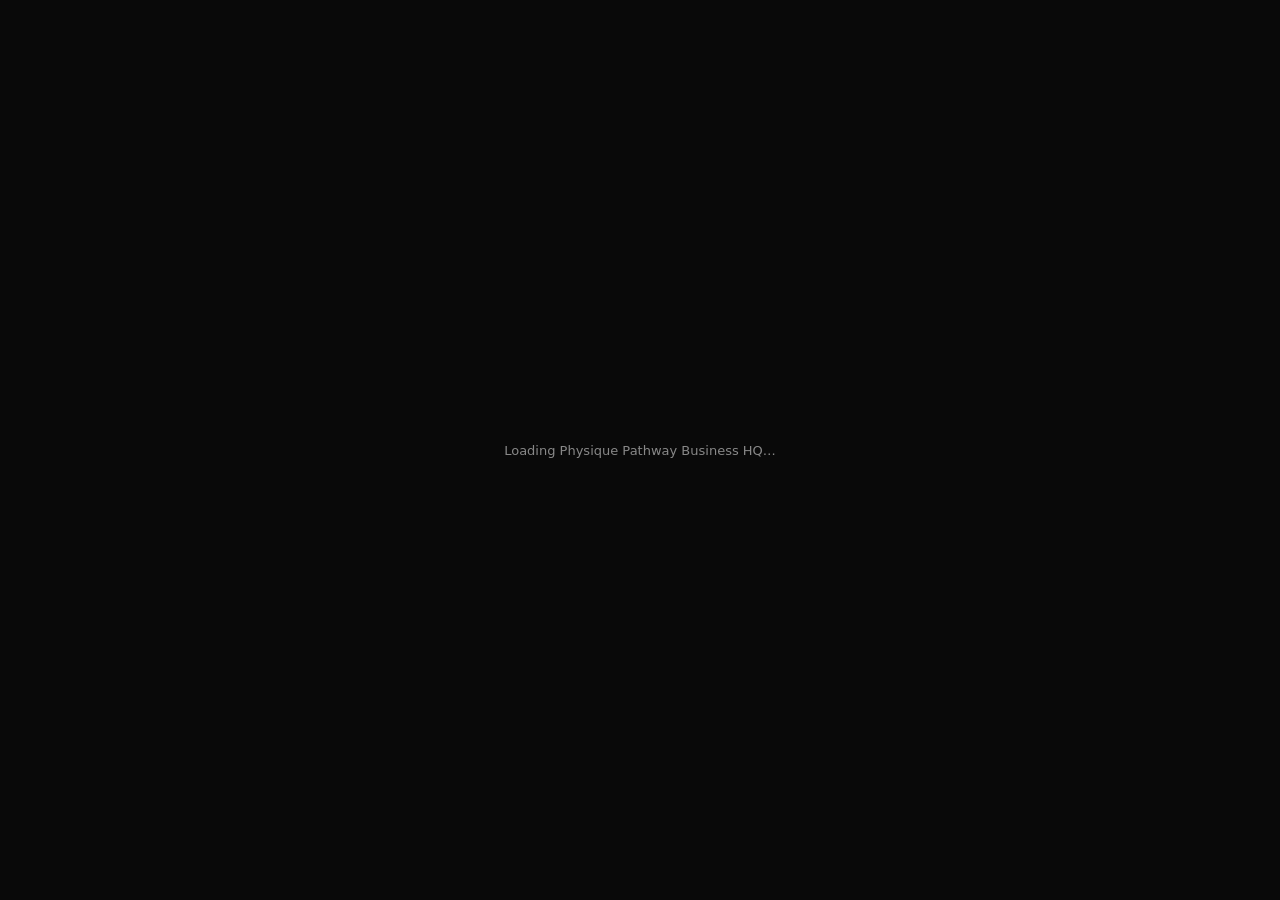
<file: business-hq-v5.html>
<!doctype html>
<html lang="en">
<head>
<meta charset="utf-8">
<meta name="viewport" content="width=device-width,initial-scale=1">
<title>Physique Pathway Business HQ</title>
<meta name="theme-color" content="#070707">
<style>html,body{margin:0;background:#070707;color:#fff;font-family:Inter,system-ui,sans-serif}#boot{min-height:100vh;display:grid;place-items:center;color:#888;font-size:13px}</style>
</head>
<body>
<div id="boot">Loading Physique Pathway Business HQ…</div>
<script>
fetch('business-hq-v4.html?v=9').then(r=>{if(!r.ok)throw new Error('Unable to load dashboard');return r.text()}).then(src=>{
  const marker='  document.open();document.write(html);document.close();';
  const patch=`
  // Client service-type compatibility: UI labels stay friendly, DB receives allowed values.
  html=html.replaceAll("service_type:$('#fs').value","service_type:($('#fs').value==='Contest prep'?'contest_prep':$('#fs').value==='Lifestyle'?'lifestyle':$('#fs').value==='Other'?'other':$('#fs').value)");
  html=html.replaceAll("c.service_type==='Contest prep'","(c.service_type==='Contest prep'||c.service_type==='contest_prep')");
  html=html.replaceAll("c.service_type==='Lifestyle'","(c.service_type==='Lifestyle'||c.service_type==='lifestyle')");
  html=html.replaceAll("c.service_type===sf.value","c.service_type===(sf.value==='Contest prep'?'contest_prep':sf.value==='Lifestyle'?'lifestyle':sf.value==='Other'?'other':sf.value)");
  html=html.replaceAll("esc(c.service_type||'—')","esc(c.service_type==='contest_prep'?'Contest prep':c.service_type==='lifestyle'?'Lifestyle':c.service_type==='other'?'Other':c.service_type||'—')");
  html=html.replaceAll("esc(c?.service_type||'')","esc(c?.service_type==='contest_prep'?'Contest prep':c?.service_type==='lifestyle'?'Lifestyle':c?.service_type==='other'?'Other':c?.service_type||'')");

  // Make the client billing dates self-explanatory.
  html=html.replace('</style>','.fieldLabel{display:flex;flex-direction:column;gap:6px}.fieldLabel>span{font-size:10px;text-transform:uppercase;letter-spacing:.08em;color:#9a9a9a;font-weight:750}.fieldLabel .input{width:100%}.fieldLabel.readonly .input{color:#d8c16c;background:#11110d!important;border-color:#4a4020!important}</style>');
  html=html.replaceAll("<input id=\"fd\" class=\"input\" type=\"date\" value=\"\${b.payment_due_date||''}\">","<label class=\"fieldLabel\"><span>Payment / next due date</span><input id=\"fd\" class=\"input\" type=\"date\" value=\"\${b.payment_due_date||''}\"></label>");
  html=html.replaceAll("<input id=\"ft\" class=\"input\" type=\"number\" placeholder=\"Term months: 3 / 6 / 12\" value=\"\${b.term_months??''}\">","<label class=\"fieldLabel\"><span>Package term (months)</span><input id=\"ft\" class=\"input\" type=\"number\" min=\"1\" placeholder=\"3 / 6 / 12\" value=\"\${b.term_months??''}\"></label>");
  html=html.replaceAll("<input id=\"fstart\" class=\"input\" type=\"date\" value=\"\${b.term_start_date||''}\">","<label class=\"fieldLabel\"><span>Package start date</span><input id=\"fstart\" class=\"input\" type=\"date\" value=\"\${b.term_start_date||''}\"></label>");
  html=html.replaceAll("<input id=\"fend\" class=\"input\" type=\"date\" value=\"\${b.term_end_date||''}\">","<label class=\"fieldLabel readonly\"><span>Package end date (auto)</span><input id=\"fend\" class=\"input\" type=\"date\" readonly value=\"\${b.term_end_date||''}\"></label>");

  // Auto-calculate package end from package start + term months.
  html=html.replace("$('#saveClient').onclick=()=>saveClient(id,b?.id)}","$('#saveClient').onclick=()=>saveClient(id,b?.id);const syncEnd=()=>{let start=$('#fstart').value,months=Number($('#ft').value);if(start&&months){let x=new Date(start+'T12:00:00');x.setMonth(x.getMonth()+months);$('#fend').value=x.toISOString().slice(0,10)}};$('#ft').oninput=syncEnd;$('#fstart').onchange=syncEnd;if(!$('#fend').value)syncEnd()}");
  `;
  if(!src.includes(marker)) throw new Error('Dashboard patch point not found');
  src=src.replace(marker,patch+'\n'+marker);
  document.open();document.write(src);document.close();
}).catch(err=>{document.getElementById('boot').textContent='Dashboard failed to load: '+err.message});
</script>
</body>
</html>
</file>
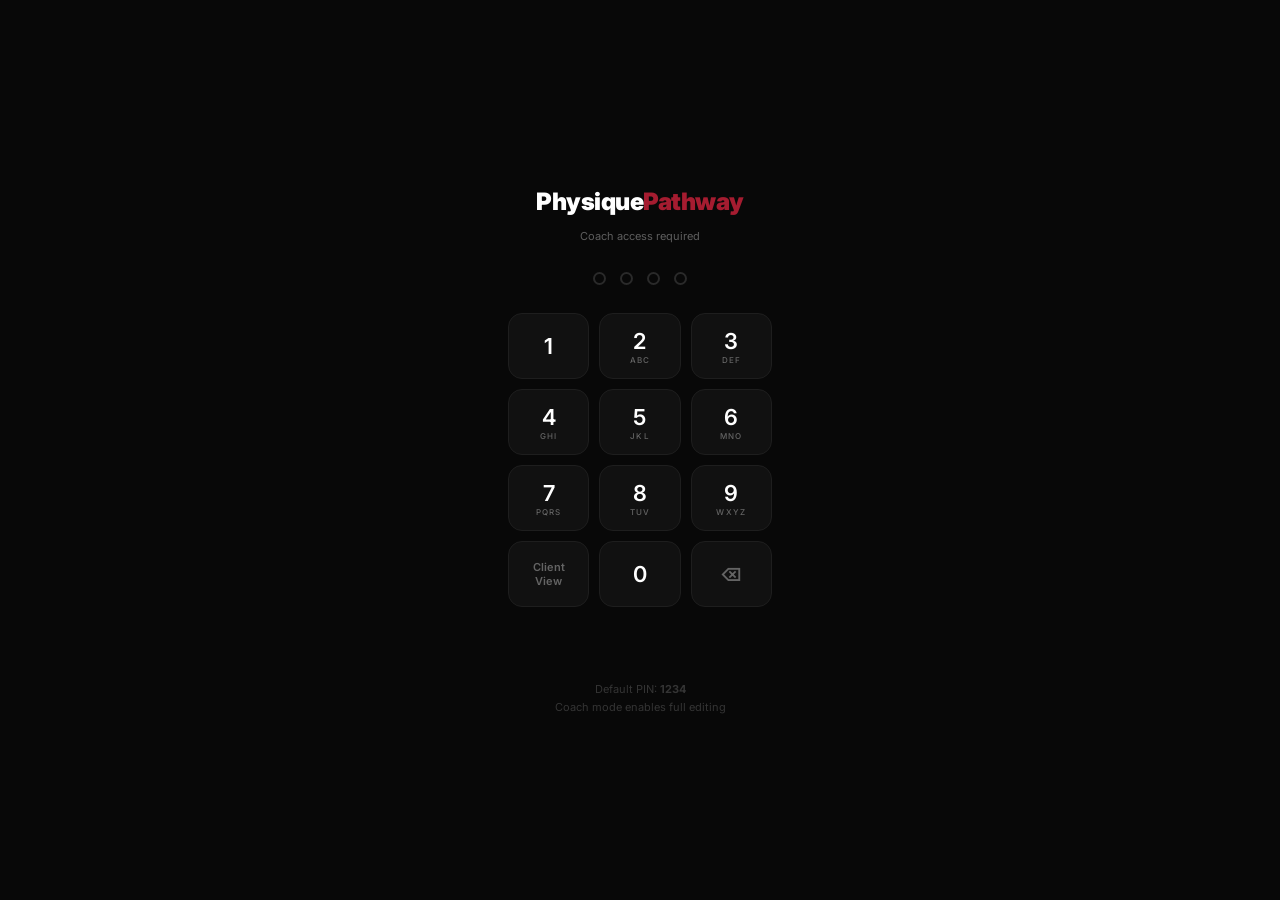
<file: physique_pathway_v2.html>
<!DOCTYPE html>
<html lang="en">
<head>
<meta charset="UTF-8">
<meta name="viewport" content="width=device-width,initial-scale=1,maximum-scale=1,user-scalable=no">
<title>Physique Pathway</title>
<link rel="preconnect" href="https://fonts.googleapis.com">
<link href="https://fonts.googleapis.com/css2?family=Inter:wght@300;400;500;600;700;800;900&display=swap" rel="stylesheet">
<style>
*,*::before,*::after{box-sizing:border-box;margin:0;padding:0;-webkit-tap-highlight-color:transparent}
:root{
  --bg:#080808;--card:#111;--card2:#161616;--border:#1e1e1e;--border2:#2a2a2a;
  --red:#A51C30;--red-l:#c42238;--red-dim:rgba(165,28,48,.14);
  --text:#fff;--t2:rgba(255,255,255,.65);--t3:rgba(255,255,255,.35);--t4:rgba(255,255,255,.18);
  --green:#4ade80;--blue:#60a5fa;--yellow:#fbbf24;
  --nav:64px;--hdr:56px;
}
html,body{height:100%;background:var(--bg);color:var(--text);font-family:'Inter',sans-serif;font-size:14px;line-height:1.5;overscroll-behavior:none;-webkit-font-smoothing:antialiased}
/* ── AUTH ── */
#auth{position:fixed;inset:0;z-index:1000;background:var(--bg);display:flex;flex-direction:column;align-items:center;justify-content:center;gap:28px;padding:32px}
.a-logo{font-size:24px;font-weight:900;letter-spacing:-.5px}.a-logo span{color:var(--red)}
.a-sub{font-size:11px;color:var(--t3);margin-top:-20px}
.a-dots{display:flex;gap:14px}
.a-dot{width:13px;height:13px;border-radius:50%;border:2px solid var(--border2);transition:.15s}
.a-dot.on{background:var(--red);border-color:var(--red);box-shadow:0 0 8px rgba(165,28,48,.6)}
.a-pad{display:grid;grid-template-columns:repeat(3,1fr);gap:10px;width:100%;max-width:264px}
.a-key{height:66px;border-radius:14px;background:var(--card);border:1px solid var(--border);color:var(--text);font-size:22px;font-weight:600;font-family:'Inter',sans-serif;cursor:pointer;transition:.1s;display:flex;flex-direction:column;align-items:center;justify-content:center;gap:0;user-select:none}
.a-key sub{font-size:8px;color:var(--t3);letter-spacing:.15em;font-weight:500;margin-top:1px}
.a-key:active{background:var(--border2);transform:scale(.94)}
.a-key.del{font-size:18px;color:var(--t3)}
.a-err{font-size:12px;color:#f87171;min-height:18px;text-align:center}
.a-hint{font-size:11px;color:var(--t4);text-align:center;line-height:1.6}
/* ── APP SHELL ── */
#app{display:none;flex-direction:column;height:100vh;max-width:430px;margin:0 auto;background:var(--bg);position:relative}
@media(min-width:431px){body{background:#040404}#app{box-shadow:0 0 60px rgba(0,0,0,.9)}}
/* ── HEADER ── */
.hdr{position:fixed;top:0;left:50%;transform:translateX(-50%);width:100%;max-width:430px;height:var(--hdr);background:rgba(8,8,8,.9);backdrop-filter:blur(20px);-webkit-backdrop-filter:blur(20px);border-bottom:1px solid var(--border);z-index:100;display:flex;align-items:center;padding:0 14px;gap:10px}
.hdr-logo{font-size:13px;font-weight:900;letter-spacing:-.3px;white-space:nowrap;flex-shrink:0}.hdr-logo span{color:var(--red)}
.hdr-sel{flex:1;background:var(--card);border:1px solid var(--border);border-radius:9px;color:var(--text);font-size:12px;font-weight:600;padding:7px 10px;font-family:'Inter',sans-serif;appearance:none;background-image:url("data:image/svg+xml,%3Csvg xmlns='http://www.w3.org/2000/svg' width='10' height='6'%3E%3Cpath d='M0 0l5 6 5-6z' fill='rgba(255,255,255,.25)'/%3E%3C/svg%3E");background-repeat:no-repeat;background-position:right 9px center;cursor:pointer}
.hdr-btn{width:36px;height:36px;border-radius:9px;border:1px solid var(--border);background:var(--card);color:var(--t3);font-size:17px;cursor:pointer;display:flex;align-items:center;justify-content:center;flex-shrink:0;transition:.15s;-webkit-user-select:none;user-select:none}
.hdr-btn.coach-on{background:var(--red-dim);border-color:var(--red);color:var(--red)}
/* ── MAIN ── */
.main{padding:calc(var(--hdr) + 10px) 11px calc(var(--nav) + 10px);overflow-y:auto;height:100vh;-webkit-overflow-scrolling:touch}
/* ── BOTTOM NAV ── */
.nav{position:fixed;bottom:0;left:50%;transform:translateX(-50%);width:100%;max-width:430px;height:var(--nav);background:rgba(8,8,8,.95);backdrop-filter:blur(20px);-webkit-backdrop-filter:blur(20px);border-top:1px solid var(--border);display:flex;z-index:100;padding-bottom:env(safe-area-inset-bottom,0px)}
.ni{flex:1;display:flex;flex-direction:column;align-items:center;justify-content:center;gap:3px;cursor:pointer;color:var(--t4);transition:.15s;padding-top:4px;-webkit-user-select:none;user-select:none;border:none;background:none;font-family:'Inter',sans-serif}
.ni.on{color:var(--red)}
.ni svg{width:22px;height:22px;stroke-width:1.8}
.ni-lbl{font-size:9px;font-weight:600;letter-spacing:.05em;text-transform:uppercase}
/* ── PANELS ── */
.pnl{display:none}.pnl.on{display:block}
/* ── CARDS ── */
.card{background:var(--card);border:1px solid var(--border);border-radius:14px;padding:14px;margin-bottom:10px}
.card-hd{display:flex;align-items:center;justify-content:space-between;margin-bottom:11px}
.card-ttl{font-size:10px;font-weight:700;text-transform:uppercase;letter-spacing:.09em;color:var(--t3)}
.lnk{font-size:11px;color:var(--red);font-weight:600;cursor:pointer;background:none;border:none;font-family:'Inter',sans-serif;padding:0}
/* ── PROFILE HERO ── */
.hero{background:linear-gradient(135deg,#111 0%,#0d0d0d 100%);border:1px solid var(--border);border-radius:16px;padding:18px;margin-bottom:10px;position:relative;overflow:hidden}
.hero::after{content:'';position:absolute;top:-50px;right:-50px;width:180px;height:180px;background:radial-gradient(circle,rgba(165,28,48,.18) 0%,transparent 70%);border-radius:50%;pointer-events:none}
.hero-name{font-size:22px;font-weight:900;letter-spacing:-.5px;margin-bottom:2px}
.hero-meta{font-size:11px;color:var(--t3);margin-bottom:14px}
.hero-stats{display:grid;grid-template-columns:1fr 1fr 1fr;gap:7px}
.stat{background:rgba(255,255,255,.04);border:1px solid var(--border);border-radius:10px;padding:10px 8px;text-align:center}
.stat-v{font-size:18px;font-weight:900;letter-spacing:-.5px}
.stat-l{font-size:9px;color:var(--t3);font-weight:600;text-transform:uppercase;letter-spacing:.07em;margin-top:1px}
.phase-tag{display:inline-flex;align-items:center;gap:5px;padding:4px 10px;border-radius:7px;font-size:10px;font-weight:700;text-transform:uppercase;letter-spacing:.08em;margin-top:10px}
.phase-tag.bulk{background:rgba(74,222,128,.1);color:#4ade80;border:1px solid rgba(74,222,128,.2)}
.phase-tag.maintain{background:rgba(96,165,250,.1);color:#60a5fa;border:1px solid rgba(96,165,250,.2)}
.phase-tag.cut{background:rgba(251,191,36,.1);color:#fbbf24;border:1px solid rgba(251,191,36,.2)}
/* ── TODAY BOX ── */
.today{background:var(--red-dim);border:1px solid rgba(165,28,48,.28);border-radius:14px;padding:14px;margin-bottom:10px}
.today-lbl{font-size:9px;font-weight:700;color:var(--red);text-transform:uppercase;letter-spacing:.1em;margin-bottom:3px}
.today-sess{font-size:15px;font-weight:800;margin-bottom:1px}
.today-meta{font-size:11px;color:var(--t3)}
.rest-box{background:rgba(255,255,255,.03);border:1px solid var(--border);border-radius:14px;padding:14px;margin-bottom:10px}
/* ── MACRO ROW ── */
.macro-row{display:grid;grid-template-columns:1fr 1fr 1fr;gap:8px;margin-bottom:10px}
.mbox{background:var(--card);border:1px solid var(--border);border-radius:12px;padding:12px 8px;text-align:center}
.mbox-v{font-size:20px;font-weight:900;letter-spacing:-.5px}
.mbox-l{font-size:9px;color:var(--t3);font-weight:600;text-transform:uppercase;letter-spacing:.06em;margin-top:1px}
.mbox.p .mbox-v{color:#f87171}.mbox.c .mbox-v{color:#fbbf24}.mbox.f .mbox-v{color:#60a5fa}
.kcal-row{background:var(--card);border:1px solid var(--border);border-radius:12px;padding:13px 14px;display:flex;align-items:center;justify-content:space-between;margin-bottom:10px}
.kcal-num{font-size:28px;font-weight:900;letter-spacing:-1px}
.kcal-lbl{font-size:10px;color:var(--t3);font-weight:600;text-transform:uppercase;letter-spacing:.06em}
.kcal-type{font-size:11px;color:var(--t3);margin-top:2px}
/* ── CHART ── */
.chart-wrap{background:#0a0a0a;border:1px solid var(--border);border-radius:14px;padding:14px 14px 10px;margin-bottom:10px}
.chart-ttl{font-size:10px;font-weight:700;text-transform:uppercase;letter-spacing:.09em;color:var(--t3);margin-bottom:10px}
/* ── SECTION LABEL ── */
.sec{font-size:10px;font-weight:700;text-transform:uppercase;letter-spacing:.1em;color:var(--t3);margin:14px 0 7px 2px}
/* ── NUTRITION ── */
.day-tabs{display:flex;gap:5px;background:var(--card);border:1px solid var(--border);border-radius:12px;padding:4px;margin-bottom:10px}
.dt{flex:1;padding:8px 4px;border-radius:9px;font-size:11px;font-weight:700;text-align:center;cursor:pointer;color:var(--t3);transition:.15s;border:none;background:none;font-family:'Inter',sans-serif;-webkit-user-select:none;user-select:none}
.dt.on{background:var(--red);color:#fff}
.dt.high.on{background:#15803d;color:#fff}
.dt.low.on{background:#92400e;color:#fff}
.meal-card{background:var(--card);border:1px solid var(--border);border-radius:12px;margin-bottom:8px;overflow:hidden}
.meal-hd{display:flex;align-items:center;justify-content:space-between;padding:11px 13px;cursor:pointer;-webkit-user-select:none;user-select:none}
.meal-name{font-size:12px;font-weight:700}
.meal-mini{display:flex;gap:8px}
.meal-mini span{font-size:10px;color:var(--t3);font-weight:600}
.meal-mini span b{color:var(--text)}
.meal-body{padding:0 12px 12px;display:none}
.meal-body.open{display:block}
.food-grid{width:100%;border-collapse:collapse}
.food-grid th{font-size:9px;font-weight:700;text-transform:uppercase;letter-spacing:.07em;color:var(--t4);padding:5px 4px 5px 0;text-align:center}
.food-grid th:first-child{text-align:left;padding-left:0}
.food-grid td{padding:6px 4px 6px 0;border-top:1px solid var(--border);font-size:11px;text-align:center;vertical-align:middle}
.food-grid td:first-child{text-align:left;font-weight:600;color:var(--text);padding-left:0}
.food-grid td.qty{color:var(--t3);font-size:10px}
.food-grid td.p{color:#f87171;font-weight:600}
.food-grid td.c{color:#fbbf24;font-weight:600}
.food-grid td.f{color:#60a5fa;font-weight:600}
.food-grid td.k{color:var(--t2);font-weight:600}
.food-total{display:grid;grid-template-columns:1fr auto auto auto auto auto;gap:4px;padding:8px 0 0;border-top:1px solid var(--border2);margin-top:2px;font-size:10px;font-weight:700}
.food-total .ft-lbl{color:var(--t3);font-size:10px}
.food-total .ft-p{color:#f87171;text-align:center;min-width:36px}
.food-total .ft-c{color:#fbbf24;text-align:center;min-width:36px}
.food-total .ft-f{color:#60a5fa;text-align:center;min-width:36px}
.food-total .ft-k{color:var(--t2);text-align:center;min-width:44px}
/* ── WEEK SCHEDULE (NUTRITION) ── */
.wk-row{display:flex;align-items:center;justify-content:space-between;padding:9px 13px;border-bottom:1px solid var(--border)}
.wk-row:last-child{border:none}
.wk-day{font-size:12px;font-weight:600;width:90px;color:var(--text)}
.wk-badge{font-size:10px;font-weight:700;padding:3px 10px;border-radius:6px}
.wk-badge.high{background:rgba(21,128,61,.2);color:#4ade80}
.wk-badge.moderate{background:rgba(96,165,250,.15);color:#60a5fa}
.wk-badge.low{background:rgba(251,191,36,.15);color:#fbbf24}
.wk-sel{background:var(--card2);border:1px solid var(--border2);border-radius:7px;color:var(--text);font-size:11px;font-weight:600;padding:5px 8px;font-family:'Inter',sans-serif}
/* ── DAY TOTALS ── */
.day-totals{background:rgba(255,255,255,.03);border:1px solid var(--border);border-radius:12px;padding:13px 14px;margin-bottom:10px}
.day-totals-row{display:grid;grid-template-columns:1fr 1fr 1fr 1fr;gap:6px}
.dt-box{text-align:center}
.dt-v{font-size:16px;font-weight:800;letter-spacing:-.3px}
.dt-l{font-size:9px;color:var(--t3);font-weight:600;text-transform:uppercase;letter-spacing:.06em}
.dt-box.p .dt-v{color:#f87171}.dt-box.c .dt-v{color:#fbbf24}.dt-box.f .dt-v{color:#60a5fa}.dt-box.k .dt-v{color:var(--text)}
/* ── TRAINING ── */
.sched-tbl{width:100%;border-collapse:collapse;font-size:11px}
.sched-tbl th{padding:6px 8px;font-size:9px;font-weight:700;text-transform:uppercase;letter-spacing:.07em;color:var(--t4);border-bottom:1px solid var(--border);text-align:left}
.sched-tbl td{padding:8px;border-bottom:1px solid var(--border);vertical-align:middle}
.sched-tbl tr:last-child td{border:none}
.spill{display:inline-block;padding:2px 7px;border-radius:5px;font-size:9px;font-weight:700;letter-spacing:.05em}
.spill.tr{background:var(--red-dim);color:var(--red);border:1px solid rgba(165,28,48,.3)}
.spill.rs{background:rgba(255,255,255,.04);color:var(--t4);border:1px solid var(--border)}
.ex-day-card{background:var(--card);border:1px solid var(--border);border-radius:12px;margin-bottom:8px;overflow:hidden}
.ex-day-hd{display:flex;align-items:center;justify-content:space-between;padding:12px 13px;cursor:pointer;-webkit-user-select:none;user-select:none}
.ex-day-hd-l{display:flex;flex-direction:column;gap:2px}
.ex-day-n{font-size:13px;font-weight:800}
.ex-day-m{font-size:10px;color:var(--t3)}
.ex-body{display:none;overflow-x:auto}
.ex-body.open{display:block}
.ex-tbl{width:100%;border-collapse:collapse;font-size:11px;min-width:360px}
.ex-tbl th{padding:6px 8px;font-size:9px;font-weight:700;text-transform:uppercase;letter-spacing:.06em;color:var(--t4);border-top:1px solid var(--border);border-bottom:1px solid var(--border);text-align:left;background:rgba(255,255,255,.02)}
.ex-tbl td{padding:9px 8px;border-bottom:1px solid var(--border);vertical-align:middle}
.ex-tbl tr:last-child td{border:none}
.ex-name{font-weight:700;font-size:11px}
.ex-sub{font-size:9px;color:var(--t3);margin-top:1px}
.mgb{display:inline-block;padding:2px 6px;border-radius:4px;font-size:9px;font-weight:700}
.mgb.chest{background:rgba(248,113,113,.14);color:#f87171}
.mgb.shoulders{background:rgba(196,181,253,.14);color:#c4b5fd}
.mgb.triceps{background:rgba(253,186,116,.14);color:#fdba74}
.mgb.lats{background:rgba(110,231,183,.14);color:#6ee7b7}
.mgb.upperback{background:rgba(94,234,212,.14);color:#5eead4}
.mgb.biceps{background:rgba(147,197,253,.14);color:#93c5fd}
.mgb.quads{background:rgba(253,224,71,.14);color:#fde047}
.mgb.hamstrings{background:rgba(252,165,165,.14);color:#fca5a5}
.mgb.glutes{background:rgba(249,168,212,.14);color:#f9a8d4}
.mgb.calves{background:rgba(209,213,219,.14);color:#d1d5db}
/* ── CHECK-IN ── */
.ci-field{margin-bottom:13px}
.ci-lbl{font-size:10px;font-weight:700;color:var(--t3);text-transform:uppercase;letter-spacing:.08em;margin-bottom:6px;display:block}
.ci-inp{width:100%;background:var(--card2);border:1px solid var(--border2);border-radius:9px;color:var(--text);font-size:14px;font-family:'Inter',sans-serif;padding:10px 12px}
.ci-inp:focus{outline:none;border-color:var(--red)}
.ci-sel{width:100%;background:var(--card2);border:1px solid var(--border2);border-radius:9px;color:var(--text);font-size:13px;font-family:'Inter',sans-serif;padding:10px 12px;appearance:none}
.ci-sel:focus{outline:none;border-color:var(--red)}
.slider-row{display:flex;align-items:center;gap:10px}
.slider-row input[type=range]{flex:1;accent-color:var(--red);height:4px}
.slider-v{font-size:15px;font-weight:800;min-width:26px;text-align:right}
.ci-btn{width:100%;padding:14px;background:var(--red);border:none;border-radius:11px;color:#fff;font-size:14px;font-weight:700;font-family:'Inter',sans-serif;cursor:pointer;margin-top:6px}
.ci-btn:active{background:var(--red-l)}
.ci-hist-row{display:flex;align-items:center;gap:10px;padding:10px 0;border-bottom:1px solid var(--border)}
.ci-hist-row:last-child{border:none}
.ci-dt{font-size:10px;color:var(--t3);width:66px;flex-shrink:0}
.ci-wt{font-size:17px;font-weight:900;flex:1}
.ci-chg{font-size:11px;font-weight:700}
.ci-chg.up{color:#f87171}.ci-chg.dn{color:#4ade80}.ci-chg.fl{color:var(--t3)}
.ci-dots{display:flex;gap:4px;flex-wrap:wrap}
.ci-dot-row{display:flex;gap:3px;align-items:center;font-size:9px;color:var(--t3);font-weight:600}
/* ── PROGRESS ── */
.prog-grid{display:grid;grid-template-columns:1fr 1fr;gap:8px;margin-bottom:10px}
.pg{background:var(--card);border:1px solid var(--border);border-radius:12px;padding:13px 12px;text-align:center}
.pg-v{font-size:22px;font-weight:900;letter-spacing:-.5px}
.pg-l{font-size:9px;color:var(--t3);font-weight:600;text-transform:uppercase;letter-spacing:.06em;margin-top:2px}
.pg-v.pos{color:#4ade80}.pg-v.neg{color:#f87171}
/* ── MODAL ── */
.modal-bg{position:fixed;inset:0;background:rgba(0,0,0,.75);z-index:500;display:flex;align-items:flex-end;justify-content:center}
.modal-bg.hide{display:none}
.modal{background:var(--card);border-radius:20px 20px 0 0;width:100%;max-width:430px;max-height:88vh;overflow-y:auto;padding:18px 15px 36px}
.modal-hdl{width:36px;height:4px;background:var(--border2);border-radius:2px;margin:0 auto 16px}
.modal-ttl{font-size:16px;font-weight:800;margin-bottom:16px}
/* ── FORMS ── */
.fg{margin-bottom:12px}
.fl{font-size:10px;font-weight:700;color:var(--t3);text-transform:uppercase;letter-spacing:.08em;margin-bottom:5px;display:block}
.fi{width:100%;background:var(--card2);border:1px solid var(--border2);border-radius:9px;color:var(--text);font-size:13px;font-family:'Inter',sans-serif;padding:10px 12px}
.fi:focus{outline:none;border-color:var(--red)}
.fi-sel{width:100%;background:var(--card2);border:1px solid var(--border2);border-radius:9px;color:var(--text);font-size:13px;font-family:'Inter',sans-serif;padding:10px 12px;appearance:none}
.btn{padding:9px 16px;border-radius:9px;font-size:12px;font-weight:700;font-family:'Inter',sans-serif;cursor:pointer;border:none;transition:.15s}
.btn-r{background:var(--red);color:#fff}.btn-r:active{background:var(--red-l)}
.btn-g{background:transparent;color:var(--t3);border:1px solid var(--border2)}.btn-g:active{background:var(--border)}
.btn-sm{padding:6px 12px;font-size:11px}
.btn-full{width:100%;padding:13px;font-size:14px}
.row{display:flex;gap:8px}
/* ── COACH-ONLY ── */
.co{display:none}
.coach .co{display:block}
.coach .co-flex{display:flex}
.co-flex{display:none}
/* ── UTILS ── */
::-webkit-scrollbar{width:2px}::-webkit-scrollbar-track{background:transparent}::-webkit-scrollbar-thumb{background:var(--border2);border-radius:2px}
select option{background:#1a1a1a}
.divider{height:1px;background:var(--border);margin:8px 0}
.chip{display:inline-block;padding:3px 9px;border-radius:6px;font-size:10px;font-weight:700;background:rgba(255,255,255,.07);color:var(--t2);border:1px solid var(--border2)}
/* ── DESKTOP SIDEBAR ── */
.sidebar{display:none}
@media(min-width:900px){
  body{background:#040404}
  #app{max-width:100%;flex-direction:row;height:100vh;box-shadow:none}
  .sidebar{display:flex;flex-direction:column;width:240px;min-width:240px;height:100vh;background:var(--card);border-right:1px solid var(--border);position:fixed;left:0;top:0;z-index:200;overflow:hidden}
  .sb-logo{padding:22px 20px 6px;font-size:15px;font-weight:900;letter-spacing:-.4px}.sb-logo span{color:var(--red)}
  .sb-ver{font-size:9px;color:var(--t4);padding:0 20px 12px;font-weight:600;letter-spacing:.08em;text-transform:uppercase}
  .sb-client{padding:10px 12px;border-top:1px solid var(--border);border-bottom:1px solid var(--border);margin-bottom:6px}
  .sb-sel{width:100%;background:var(--card2);border:1px solid var(--border2);border-radius:9px;color:var(--text);font-size:12px;font-weight:600;padding:8px 10px;font-family:'Inter',sans-serif;margin-bottom:8px}
  .sb-btns{display:flex;gap:6px}
  .sb-nav{flex:1;padding:4px 8px;overflow-y:auto}
  .sni{display:flex;align-items:center;gap:10px;padding:9px 12px;border-radius:9px;cursor:pointer;color:var(--t3);font-size:12px;font-weight:600;transition:.15s;border:none;background:none;font-family:'Inter',sans-serif;width:100%;text-align:left;margin-bottom:1px}
  .sni svg{width:17px;height:17px;stroke-width:1.8;flex-shrink:0}
  .sni:hover{background:rgba(255,255,255,.05);color:var(--t2)}
  .sni.on{background:var(--red-dim);color:var(--red)}
  .sni .sni-dot{width:5px;height:5px;border-radius:50%;background:currentColor;margin-left:auto;flex-shrink:0;opacity:.6}
  .sb-sect{font-size:9px;font-weight:700;text-transform:uppercase;letter-spacing:.1em;color:var(--t4);padding:10px 12px 4px}
  .sb-foot{padding:12px;border-top:1px solid var(--border)}
  .hdr{display:none!important}
  .nav{display:none!important}
  .main{margin-left:240px;padding:24px 28px 28px;height:100vh;max-width:none;flex:1;min-width:0;overflow-y:auto}
  .modal{border-radius:16px;max-width:580px;margin:auto}
  .modal-bg{align-items:center}
  .hero-name{font-size:26px}
  .pg-v{font-size:24px}
}
@media(max-width:899px){.sidebar{display:none}}
/* ── SUPPLEMENTS / PED / NEEDS ── */
.tbl{width:100%;border-collapse:collapse}
.tbl th{padding:9px 12px;text-align:left;font-size:9px;font-weight:700;text-transform:uppercase;letter-spacing:.08em;color:var(--t4);border-bottom:1px solid var(--border);white-space:nowrap}
.tbl td{padding:10px 12px;border-bottom:1px solid var(--border);font-size:12px;vertical-align:middle}
.tbl tr:last-child td{border:none}
.tbl tr:hover td{background:rgba(255,255,255,.02)}
.pg-ttl{font-size:20px;font-weight:900;letter-spacing:-.4px;margin-bottom:14px}
.two-col{display:grid;grid-template-columns:1fr 1fr;gap:0 20px}
.three-col{display:grid;grid-template-columns:1fr 1fr 1fr;gap:0 20px}
.na-val{font-size:13px;color:var(--t2);line-height:1.6;margin-bottom:12px}
.na-lbl2{font-size:10px;font-weight:700;color:var(--t4);text-transform:uppercase;letter-spacing:.08em;margin-bottom:4px}
.bloodwork-marker{text-align:center;padding:9px 12px;font-weight:700}
</style>
</head>
<body>

<!-- ═══ AUTH SCREEN ═══ -->
<div id="auth">
  <div class="a-logo">Physique<span>Pathway</span></div>
  <div class="a-sub">Coach access required</div>
  <div class="a-dots" id="aDots">
    <div class="a-dot" id="d0"></div><div class="a-dot" id="d1"></div>
    <div class="a-dot" id="d2"></div><div class="a-dot" id="d3"></div>
  </div>
  <div class="a-pad">
    <button class="a-key" onclick="pinKey('1')">1</button>
    <button class="a-key" onclick="pinKey('2')">2<sub>ABC</sub></button>
    <button class="a-key" onclick="pinKey('3')">3<sub>DEF</sub></button>
    <button class="a-key" onclick="pinKey('4')">4<sub>GHI</sub></button>
    <button class="a-key" onclick="pinKey('5')">5<sub>JKL</sub></button>
    <button class="a-key" onclick="pinKey('6')">6<sub>MNO</sub></button>
    <button class="a-key" onclick="pinKey('7')">7<sub>PQRS</sub></button>
    <button class="a-key" onclick="pinKey('8')">8<sub>TUV</sub></button>
    <button class="a-key" onclick="pinKey('9')">9<sub>WXYZ</sub></button>
    <button class="a-key" onclick="pinKey('client')" style="font-size:11px;color:var(--t3)">Client<br>View</button>
    <button class="a-key" onclick="pinKey('0')">0</button>
    <button class="a-key del" onclick="pinKey('del')">⌫</button>
  </div>
  <div class="a-err" id="aErr"></div>
  <div class="a-hint">Default PIN: <b>1234</b><br>Coach mode enables full editing</div>
</div>

<!-- ═══ APP ═══ -->
<div id="app">
  <!-- Desktop Sidebar -->
  <div class="sidebar" id="sidebar">
    <div class="sb-logo">Physique<span>Pathway</span></div>
    <div class="sb-ver">Coaching Platform</div>
    <div class="sb-client">
      <select class="sb-sel" id="sbClientSel" onchange="switchClient(+this.value)"></select>
      <div class="sb-btns">
        <button class="btn btn-g btn-sm" id="sbCoachBtn" onclick="toggleCoach()" style="flex:1;font-size:11px">🔒 Coach Mode</button>
        <button class="btn btn-r btn-sm co" id="sbAddBtn" onclick="openAddClient()" style="display:none;font-size:11px">+ Client</button>
      </div>
    </div>
    <nav class="sb-nav">
      <div class="sb-sect">Client</div>
      <button class="sni on" data-tab="overview" onclick="switchTab('overview')">
        <svg viewBox="0 0 24 24" fill="none" stroke="currentColor"><path d="M3 9l9-7 9 7v11a2 2 0 01-2 2H5a2 2 0 01-2-2z"/><polyline points="9,22 9,12 15,12 15,22"/></svg>Dashboard
      </button>
      <button class="sni" data-tab="nutrition" onclick="switchTab('nutrition')">
        <svg viewBox="0 0 24 24" fill="none" stroke="currentColor"><path d="M18 8h1a4 4 0 010 8h-1"/><path d="M2 8h16v9a4 4 0 01-4 4H6a4 4 0 01-4-4V8z"/><line x1="6" y1="1" x2="6" y2="4"/><line x1="10" y1="1" x2="10" y2="4"/><line x1="14" y1="1" x2="14" y2="4"/></svg>Meal Plan
      </button>
      <button class="sni" data-tab="training" onclick="switchTab('training')">
        <svg viewBox="0 0 24 24" fill="none" stroke="currentColor"><path d="M6 5v14M18 5v14M6 8H4a1 1 0 00-1 1v6a1 1 0 001 1h2M18 8h2a1 1 0 011 1v6a1 1 0 01-1 1h-2M6 12h12"/></svg>Training Plan
      </button>
      <button class="sni" data-tab="supplements" onclick="switchTab('supplements')">
        <svg viewBox="0 0 24 24" fill="none" stroke="currentColor"><path d="M19 14c1.49-1.46 3-3.21 3-5.5A5.5 5.5 0 0016.5 3c-1.76 0-3 .5-4.5 2-1.5-1.5-2.74-2-4.5-2A5.5 5.5 0 002 8.5c0 2.3 1.5 4.05 3 5.5l7 7z"/></svg>Supplements
      </button>
      <button class="sni" data-tab="ped" onclick="switchTab('ped')">
        <svg viewBox="0 0 24 24" fill="none" stroke="currentColor"><path d="M9 3H5a2 2 0 00-2 2v4m6-6h10a2 2 0 012 2v4M9 3v18m0 0h10a2 2 0 002-2V9M9 21H5a2 2 0 01-2-2V9m0 0h18"/></svg>PED Tracking
      </button>
      <div class="sb-sect">Tracking</div>
      <button class="sni" data-tab="checkin" onclick="switchTab('checkin')">
        <svg viewBox="0 0 24 24" fill="none" stroke="currentColor"><path d="M9 11l3 3L22 4"/><path d="M21 12v7a2 2 0 01-2 2H5a2 2 0 01-2-2V5a2 2 0 012-2h11"/></svg>Check-in
      </button>
      <button class="sni" data-tab="progress" onclick="switchTab('progress')">
        <svg viewBox="0 0 24 24" fill="none" stroke="currentColor"><polyline points="22 12 18 12 15 21 9 3 6 12 2 12"/></svg>Progression
      </button>
      <div class="sb-sect">Assessment</div>
      <button class="sni" data-tab="needs" onclick="switchTab('needs')">
        <svg viewBox="0 0 24 24" fill="none" stroke="currentColor"><path d="M14 2H6a2 2 0 00-2 2v16a2 2 0 002 2h12a2 2 0 002-2V8z"/><polyline points="14 2 14 8 20 8"/><line x1="16" y1="13" x2="8" y2="13"/><line x1="16" y1="17" x2="8" y2="17"/></svg>Needs Analysis
      </button>
    </nav>
    <div class="sb-foot"><div style="font-size:10px;color:var(--t4);text-align:center">Physique Pathway v2.0</div></div>
  </div>
  <!-- Header -->
  <div class="hdr">
    <div class="hdr-logo">Physique<span>Pathway</span></div>
    <select class="hdr-sel" id="clientSel" onchange="switchClient(+this.value)"></select>
    <button class="hdr-btn" id="coachBtn" onclick="toggleCoach()" title="Coach mode">🔒</button>
    <button class="hdr-btn co" id="addClientBtn" onclick="openAddClient()" title="Add client" style="display:none">＋</button>
  </div>

  <!-- Main content -->
  <div class="main" id="mainScroll">
    <!-- OVERVIEW -->
    <div class="pnl on" id="pnl-overview"></div>
    <!-- NUTRITION -->
    <div class="pnl" id="pnl-nutrition"></div>
    <!-- TRAINING -->
    <div class="pnl" id="pnl-training"></div>
    <!-- CHECK-IN -->
    <div class="pnl" id="pnl-checkin"></div>
    <!-- PROGRESS -->
    <div class="pnl" id="pnl-progress"></div>
    <!-- SUPPLEMENTS -->
    <div class="pnl" id="pnl-supplements"></div>
    <!-- PED TRACKING -->
    <div class="pnl" id="pnl-ped"></div>
    <!-- NEEDS ANALYSIS -->
    <div class="pnl" id="pnl-needs"></div>
  </div>

  <!-- Bottom nav -->
  <nav class="nav">
    <button class="ni on" data-tab="overview" onclick="switchTab('overview')">
      <svg viewBox="0 0 24 24" fill="none" stroke="currentColor"><path d="M3 9l9-7 9 7v11a2 2 0 01-2 2H5a2 2 0 01-2-2z"/><polyline points="9,22 9,12 15,12 15,22"/></svg>
      <span class="ni-lbl">Overview</span>
    </button>
    <button class="ni" data-tab="nutrition" onclick="switchTab('nutrition')">
      <svg viewBox="0 0 24 24" fill="none" stroke="currentColor"><path d="M18 8h1a4 4 0 010 8h-1"/><path d="M2 8h16v9a4 4 0 01-4 4H6a4 4 0 01-4-4V8z"/><line x1="6" y1="1" x2="6" y2="4"/><line x1="10" y1="1" x2="10" y2="4"/><line x1="14" y1="1" x2="14" y2="4"/></svg>
      <span class="ni-lbl">Nutrition</span>
    </button>
    <button class="ni" data-tab="training" onclick="switchTab('training')">
      <svg viewBox="0 0 24 24" fill="none" stroke="currentColor"><path d="M6 5v14M18 5v14M6 8H4a1 1 0 00-1 1v6a1 1 0 001 1h2M18 8h2a1 1 0 011 1v6a1 1 0 01-1 1h-2M6 12h12"/></svg>
      <span class="ni-lbl">Training</span>
    </button>
    <button class="ni" data-tab="checkin" onclick="switchTab('checkin')">
      <svg viewBox="0 0 24 24" fill="none" stroke="currentColor"><path d="M9 11l3 3L22 4"/><path d="M21 12v7a2 2 0 01-2 2H5a2 2 0 01-2-2V5a2 2 0 012-2h11"/></svg>
      <span class="ni-lbl">Check-in</span>
    </button>
    <button class="ni" data-tab="progress" onclick="switchTab('progress')">
      <svg viewBox="0 0 24 24" fill="none" stroke="currentColor"><polyline points="22 12 18 12 15 21 9 3 6 12 2 12"/></svg>
      <span class="ni-lbl">Progress</span>
    </button>
  </nav>
</div>

<!-- ═══ MODALS ═══ -->
<div class="modal-bg hide" id="modal-addclient">
  <div class="modal">
    <div class="modal-hdl"></div>
    <div class="modal-ttl">New Client</div>
    <div class="fg"><label class="fl">Full Name</label><input class="fi" id="nc-name" placeholder="e.g. John Smith"></div>
    <div class="fg"><label class="fl">Gender</label><select class="fi-sel fi" id="nc-gender"><option>Male</option><option>Female</option></select></div>
    <div class="fg"><label class="fl">Goal</label><input class="fi" id="nc-goal" placeholder="e.g. Lean bulk"></div>
    <div class="row"><div class="fg" style="flex:1"><label class="fl">Height (cm)</label><input class="fi" id="nc-height" type="number" placeholder="180"></div>
    <div class="fg" style="flex:1"><label class="fl">Start Weight (kg)</label><input class="fi" id="nc-weight" type="number" placeholder="85.0"></div></div>
    <div class="fg"><label class="fl">Phase</label><select class="fi-sel fi" id="nc-phase"><option value="bulk">Bulk</option><option value="maintain">Maintain</option><option value="cut">Cut</option></select></div>
    <div class="row" style="margin-top:4px">
      <button class="btn btn-g btn-full" onclick="closeModal('addclient')">Cancel</button>
      <button class="btn btn-r btn-full" onclick="saveNewClient()">Create Client</button>
    </div>
  </div>
</div>

<div class="modal-bg hide" id="modal-editprofile">
  <div class="modal">
    <div class="modal-hdl"></div>
    <div class="modal-ttl">Edit Profile</div>
    <div class="fg"><label class="fl">Full Name</label><input class="fi" id="ep-name"></div>
    <div class="fg"><label class="fl">Gender</label><select class="fi-sel fi" id="ep-gender"><option>Male</option><option>Female</option></select></div>
    <div class="fg"><label class="fl">Goal</label><input class="fi" id="ep-goal"></div>
    <div class="row">
      <div class="fg" style="flex:1"><label class="fl">Height (cm)</label><input class="fi" id="ep-height" type="number"></div>
      <div class="fg" style="flex:1"><label class="fl">Start Weight (kg)</label><input class="fi" id="ep-sw" type="number"></div>
    </div>
    <div class="fg"><label class="fl">Current Phase</label><select class="fi-sel fi" id="ep-phase"><option value="bulk">Bulk</option><option value="maintain">Maintain</option><option value="cut">Cut</option></select></div>
    <div class="fg"><label class="fl">Calories</label><input class="fi" id="ep-kcal" type="number"></div>
    <div class="row"><div class="fg" style="flex:1"><label class="fl">Protein (g)</label><input class="fi" id="ep-prot" type="number"></div>
    <div class="fg" style="flex:1"><label class="fl">Carbs (g)</label><input class="fi" id="ep-carb" type="number"></div>
    <div class="fg" style="flex:1"><label class="fl">Fats (g)</label><input class="fi" id="ep-fat" type="number"></div></div>
    <div class="row" style="margin-top:4px">
      <button class="btn btn-g btn-full" onclick="closeModal('editprofile')">Cancel</button>
      <button class="btn btn-r btn-full" onclick="saveEditProfile()">Save</button>
    </div>
  </div>
</div>

<div class="modal-bg hide" id="modal-checkin">
  <div class="modal" id="ci-modal-body">
    <div class="modal-hdl"></div>
    <div class="modal-ttl">Weekly Check-in</div>
    <div class="ci-field"><label class="ci-lbl">Date</label><input class="ci-inp" id="ci-date" type="date"></div>
    <div class="ci-field"><label class="ci-lbl">Body Weight (kg)</label><input class="ci-inp" id="ci-bw" type="number" step="0.1" placeholder="e.g. 85.4"></div>
    <div class="ci-field"><label class="ci-lbl">Nutrition Accuracy <span id="ci-nutr-v" style="color:var(--text);font-size:13px;font-weight:800">5/10</span></label>
      <div class="slider-row"><input type="range" id="ci-nutr" min="1" max="10" value="5" oninput="document.getElementById('ci-nutr-v').textContent=this.value+'/10'"></div></div>
    <div class="ci-field"><label class="ci-lbl">Water Intake (L) <span id="ci-water-v" style="color:var(--text);font-size:13px;font-weight:800">2.5L</span></label>
      <div class="slider-row"><input type="range" id="ci-water" min="0" max="6" step="0.5" value="2.5" oninput="document.getElementById('ci-water-v').textContent=this.value+'L'"></div></div>
    <div class="ci-field"><label class="ci-lbl">Off-plan Meals</label>
      <select class="ci-sel" id="ci-opm"><option value="0">0 — Perfect</option><option value="1">1</option><option value="2">2</option><option value="3">3+</option></select></div>
    <div class="ci-field"><label class="ci-lbl">Appetite</label>
      <select class="ci-sel" id="ci-app"><option value="low">Low</option><option value="normal" selected>Normal</option><option value="high">High</option><option value="very high">Very High</option></select></div>
    <div class="ci-field"><label class="ci-lbl">Digestion</label>
      <select class="ci-sel" id="ci-dig"><option value="poor">Poor</option><option value="ok">OK</option><option value="good" selected>Good</option><option value="great">Great</option></select></div>
    <div class="ci-field"><label class="ci-lbl">Cardio Completed</label>
      <select class="ci-sel" id="ci-card"><option value="none">None</option><option value="partial">Partial</option><option value="completed" selected>Completed</option><option value="exceeded">Exceeded</option></select></div>
    <div class="ci-field"><label class="ci-lbl">Training Performance <span id="ci-tp-v" style="color:var(--text);font-size:13px;font-weight:800">7/10</span></label>
      <div class="slider-row"><input type="range" id="ci-tp" min="1" max="10" value="7" oninput="document.getElementById('ci-tp-v').textContent=this.value+'/10'"></div></div>
    <div class="ci-field"><label class="ci-lbl">Sleep (hrs/night) <span id="ci-sleep-v" style="color:var(--text);font-size:13px;font-weight:800">7h</span></label>
      <div class="slider-row"><input type="range" id="ci-sleep" min="3" max="12" step="0.5" value="7" oninput="document.getElementById('ci-sleep-v').textContent=this.value+'h'"></div></div>
    <div class="ci-field"><label class="ci-lbl">Biofeedback</label>
      <select class="ci-sel" id="ci-bio"><option value="poor">Poor</option><option value="ok">OK</option><option value="good" selected>Good</option><option value="great">Great</option></select></div>
    <div class="ci-field"><label class="ci-lbl">Health Markers</label>
      <select class="ci-sel" id="ci-hlth"><option value="concern">Concern</option><option value="normal" selected>Normal</option><option value="good">Good</option></select></div>
    <div class="ci-field"><label class="ci-lbl">Notes</label><textarea class="ci-inp" id="ci-notes" rows="3" placeholder="Any additional comments…" style="resize:none"></textarea></div>
    <button class="ci-btn" onclick="saveCheckIn()">Save Check-in</button>
    <button class="btn btn-g btn-full" style="margin-top:8px" onclick="closeModal('checkin')">Cancel</button>
  </div>
</div>

<!-- Add Supplement Modal -->
<div class="modal-bg hide" id="modal-addsupp">
  <div class="modal">
    <div class="modal-hdl"></div>
    <div class="modal-ttl">Add Supplement</div>
    <div class="fg"><label class="fl">Name</label><input class="fi" id="as-name" placeholder="e.g. Creatine Monohydrate"></div>
    <div class="row">
      <div class="fg" style="flex:1"><label class="fl">Dose</label><input class="fi" id="as-dose" placeholder="e.g. 5g"></div>
      <div class="fg" style="flex:1"><label class="fl">Category</label><select class="fi-sel fi" id="as-cat"><option value="daily">Daily</option><option value="pre">Pre-workout</option><option value="post">Post-workout</option><option value="evening">Evening</option><option value="other">Other</option></select></div>
    </div>
    <div class="fg"><label class="fl">Timing</label><input class="fi" id="as-timing" placeholder="e.g. Post-workout / Morning with food"></div>
    <div class="fg"><label class="fl">Purpose</label><input class="fi" id="as-purpose" placeholder="e.g. Strength & power output"></div>
    <div class="fg"><label class="fl">Notes</label><input class="fi" id="as-notes" placeholder="Optional notes"></div>
    <div class="row" style="margin-top:4px">
      <button class="btn btn-g btn-full" onclick="closeModal('addsupp')">Cancel</button>
      <button class="btn btn-r btn-full" onclick="saveAddSupp()">Add</button>
    </div>
  </div>
</div>
<!-- Edit Cycle Modal -->
<div class="modal-bg hide" id="modal-editcycle">
  <div class="modal">
    <div class="modal-hdl"></div>
    <div class="modal-ttl">Edit Current Cycle</div>
    <div class="fg"><label class="fl">Cycle Name</label><input class="fi" id="ec-name" placeholder="e.g. Lean Bulk Cycle 1"></div>
    <div class="fg"><label class="fl">Status</label><select class="fi-sel fi" id="ec-status"><option value="active">On Cycle</option><option value="pct">PCT</option><option value="off">Off Cycle</option></select></div>
    <div class="row">
      <div class="fg" style="flex:1"><label class="fl">Start Date</label><input class="fi" id="ec-start" type="date"></div>
      <div class="fg" style="flex:1"><label class="fl">End Date</label><input class="fi" id="ec-end" type="date"></div>
    </div>
    <div class="fg"><label class="fl">PCT Protocol</label><input class="fi" id="ec-pct" placeholder="e.g. Nolvadex 40/40/20/20 × 4 weeks"></div>
    <div class="fg"><label class="fl">Notes</label><textarea class="fi" id="ec-notes" rows="3" style="resize:none"></textarea></div>
    <div class="row" style="margin-top:4px">
      <button class="btn btn-g btn-full" onclick="closeModal('editcycle')">Cancel</button>
      <button class="btn btn-r btn-full" onclick="saveEditCycle()">Save</button>
    </div>
  </div>
</div>
<!-- Add Compound Modal -->
<div class="modal-bg hide" id="modal-addcompound">
  <div class="modal">
    <div class="modal-hdl"></div>
    <div class="modal-ttl">Add Compound</div>
    <div class="fg"><label class="fl">Compound Name</label><input class="fi" id="cp-name" placeholder="e.g. Testosterone Enanthate"></div>
    <div class="row">
      <div class="fg" style="flex:1"><label class="fl">Dose</label><input class="fi" id="cp-dose" placeholder="e.g. 500mg"></div>
      <div class="fg" style="flex:1"><label class="fl">Route</label><select class="fi-sel fi" id="cp-route"><option>Injectable</option><option>Oral</option><option>Topical</option></select></div>
    </div>
    <div class="fg"><label class="fl">Frequency</label><input class="fi" id="cp-freq" placeholder="e.g. Twice/week (E3.5D)"></div>
    <div class="fg"><label class="fl">Notes</label><input class="fi" id="cp-notes" placeholder="e.g. 250mg Mon + 250mg Thu"></div>
    <div class="row" style="margin-top:4px">
      <button class="btn btn-g btn-full" onclick="closeModal('addcompound')">Cancel</button>
      <button class="btn btn-r btn-full" onclick="saveAddCompound()">Add</button>
    </div>
  </div>
</div>
<!-- Add Bloodwork Modal -->
<div class="modal-bg hide" id="modal-addbw">
  <div class="modal">
    <div class="modal-hdl"></div>
    <div class="modal-ttl">Log Bloodwork</div>
    <div class="fg"><label class="fl">Date</label><input class="fi" id="bw-date" type="date"></div>
    <div class="three-col" style="gap:0 12px">
      <div class="fg"><label class="fl">Total T (ng/dL)</label><input class="fi" id="bw-tt" type="number" placeholder="800"></div>
      <div class="fg"><label class="fl">Free T (pg/mL)</label><input class="fi" id="bw-ft" type="number" placeholder="18"></div>
      <div class="fg"><label class="fl">E2 (pg/mL)</label><input class="fi" id="bw-e2" type="number" placeholder="28"></div>
    </div>
    <div class="three-col" style="gap:0 12px">
      <div class="fg"><label class="fl">Hematocrit (%)</label><input class="fi" id="bw-hct" type="number" placeholder="44"></div>
      <div class="fg"><label class="fl">AST</label><input class="fi" id="bw-ast" type="number" placeholder="25"></div>
      <div class="fg"><label class="fl">ALT</label><input class="fi" id="bw-alt" type="number" placeholder="28"></div>
    </div>
    <div class="fg"><label class="fl">Notes</label><input class="fi" id="bw-notes" placeholder="e.g. Pre-cycle baseline"></div>
    <div class="row" style="margin-top:4px">
      <button class="btn btn-g btn-full" onclick="closeModal('addbw')">Cancel</button>
      <button class="btn btn-r btn-full" onclick="saveAddBloodwork()">Save</button>
    </div>
  </div>
</div>

<script>
// ══════════════════════════════════════════
// STATE
// ══════════════════════════════════════════
const SK = 'pp_v2_data';
let pin = '';
let isCoach = false;
let activeTab = 'overview';
let activeCId = 1;
let activeNutTab = 'moderate';
let openMeals = {};
let openDays = {};

const defaultClients = [
  {
    id:1, name:'Teronne Fourie', gender:'Male', contact:'', goal:'Lean bulk — build quality muscle',
    height:182, startingWeight:110.4, phase:'bulk',
    phases:[
      {name:'Bulk',start:'2026-01-03',end:'2026-02-28',col:'bulk'},
      {name:'Maintain',start:'2026-03-01',end:'2026-03-28',col:'maintain'},
      {name:'Bulk',start:'2026-03-29',end:'2026-05-16',col:'bulk'},
    ],
    dailyCheckins:[
      {date:'2026-01-03',bodyWeight:110.4},{date:'2026-01-10',bodyWeight:110.8},
      {date:'2026-01-17',bodyWeight:110.2},{date:'2026-01-24',bodyWeight:111.0},
      {date:'2026-01-31',bodyWeight:111.4},{date:'2026-02-07',bodyWeight:111.8},
      {date:'2026-02-14',bodyWeight:111.2},{date:'2026-02-21',bodyWeight:110.9},
      {date:'2026-02-28',bodyWeight:110.6},{date:'2026-03-07',bodyWeight:110.2},
      {date:'2026-03-14',bodyWeight:110.0},{date:'2026-03-21',bodyWeight:110.3},
      {date:'2026-03-28',bodyWeight:110.5},{date:'2026-04-04',bodyWeight:110.9},
      {date:'2026-04-11',bodyWeight:111.3},{date:'2026-04-18',bodyWeight:111.9},
      {date:'2026-04-25',bodyWeight:112.1},{date:'2026-05-02',bodyWeight:112.4},
      {date:'2026-05-09',bodyWeight:107.4},{date:'2026-05-16',bodyWeight:107.8},
    ],
    nutrition:{
      high:{protein:240,fats:70,carbs:650,kcal:4210,meals:[
        {name:'Meal 1 — Breakfast',foods:[
          {name:'Oats',qty:'40g',protein:5,fats:3,carbs:27,fiber:4,kcal:155},
          {name:'Banana',qty:'1 medium',protein:1,fats:0,carbs:27,fiber:3,kcal:105},
          {name:'NPL Platinum Whey',qty:'1 scoop',protein:25,fats:2,carbs:3,fiber:0,kcal:130},
        ]},
        {name:'Meal 2 — Mid Morning',foods:[
          {name:'Chicken breast',qty:'150g',protein:31,fats:3,carbs:0,fiber:0,kcal:165},
          {name:'White rice',qty:'130g cooked',protein:4,fats:0,carbs:53,fiber:1,kcal:234},
          {name:'Olive oil',qty:'1 tbsp',protein:0,fats:14,carbs:0,fiber:0,kcal:120},
        ]},
        {name:'Meal 3 — Lunch',foods:[
          {name:'Lean steak',qty:'180g',protein:36,fats:9,carbs:0,fiber:0,kcal:220},
          {name:'Sweet potato',qty:'200g',protein:2,fats:0,carbs:41,fiber:6,kcal:172},
        ]},
        {name:'Meal 4 — Pre-workout',foods:[
          {name:'White rice',qty:'130g cooked',protein:4,fats:0,carbs:53,fiber:1,kcal:234},
          {name:'Chicken breast',qty:'120g',protein:25,fats:2,carbs:0,fiber:0,kcal:132},
        ]},
        {name:'Meal 5 — Post-workout',foods:[
          {name:'NPL Platinum Whey',qty:'1 scoop',protein:25,fats:2,carbs:3,fiber:0,kcal:130},
          {name:'Banana',qty:'1 medium',protein:1,fats:0,carbs:27,fiber:3,kcal:105},
          {name:'White rice',qty:'130g cooked',protein:4,fats:0,carbs:53,fiber:1,kcal:234},
        ]},
        {name:'Meal 6 — Dinner',foods:[
          {name:'Lean mince',qty:'150g',protein:28,fats:10,carbs:0,fiber:0,kcal:210},
          {name:'Pasta',qty:'80g dry',protein:7,fats:1,carbs:42,fiber:3,kcal:207},
        ]},
        {name:'Meal 7 — Evening snack',foods:[
          {name:'Bread',qty:'2 slices',protein:8,fats:2,carbs:38,fiber:3,kcal:208},
          {name:'Peanut butter',qty:'2 tbsp',protein:8,fats:16,carbs:6,fiber:2,kcal:198},
        ]},
      ]},
      moderate:{protein:233,fats:75,carbs:564,kcal:3864,meals:[
        {name:'Meal 1 — Breakfast',foods:[
          {name:'Oats',qty:'40g',protein:5,fats:3,carbs:27,fiber:4,kcal:155},
          {name:'NPL Platinum Whey',qty:'1 scoop',protein:25,fats:2,carbs:3,fiber:0,kcal:130},
        ]},
        {name:'Meal 2 — Mid Morning',foods:[
          {name:'Chicken breast',qty:'150g',protein:31,fats:3,carbs:0,fiber:0,kcal:165},
          {name:'White rice',qty:'130g cooked',protein:4,fats:0,carbs:53,fiber:1,kcal:234},
        ]},
        {name:'Meal 3 — Lunch',foods:[
          {name:'Lean steak',qty:'160g',protein:32,fats:8,carbs:0,fiber:0,kcal:200},
          {name:'Sweet potato',qty:'170g',protein:2,fats:0,carbs:34,fiber:5,kcal:144},
        ]},
        {name:'Meal 4 — Pre-workout',foods:[
          {name:'Chicken breast',qty:'120g',protein:25,fats:2,carbs:0,fiber:0,kcal:132},
          {name:'White rice',qty:'110g cooked',protein:4,fats:0,carbs:45,fiber:1,kcal:198},
        ]},
        {name:'Meal 5 — Post-workout',foods:[
          {name:'NPL Platinum Whey',qty:'1 scoop',protein:25,fats:2,carbs:3,fiber:0,kcal:130},
          {name:'Banana',qty:'1 medium',protein:1,fats:0,carbs:27,fiber:3,kcal:105},
        ]},
        {name:'Meal 6 — Dinner',foods:[
          {name:'Lean mince',qty:'150g',protein:28,fats:10,carbs:0,fiber:0,kcal:210},
          {name:'Pasta',qty:'70g dry',protein:7,fats:1,carbs:36,fiber:3,kcal:182},
        ]},
        {name:'Meal 7 — Evening snack',foods:[
          {name:'Bread',qty:'2 slices',protein:8,fats:2,carbs:30,fiber:3,kcal:170},
          {name:'Almond butter',qty:'2 tbsp',protein:6,fats:14,carbs:5,fiber:2,kcal:173},
        ]},
      ]},
      low:{protein:230,fats:60,carbs:380,kcal:3000,meals:[
        {name:'Meal 1 — Breakfast',foods:[
          {name:'Eggs (whole)',qty:'2 large',protein:12,fats:10,carbs:1,fiber:0,kcal:143},
          {name:'Bread',qty:'2 slices',protein:8,fats:2,carbs:30,fiber:3,kcal:170},
        ]},
        {name:'Meal 2 — Mid Morning',foods:[
          {name:'Chicken breast',qty:'150g',protein:31,fats:3,carbs:0,fiber:0,kcal:165},
          {name:'Potatoes',qty:'200g',protein:3,fats:0,carbs:26,fiber:3,kcal:116},
        ]},
        {name:'Meal 3 — Lunch',foods:[
          {name:'Canned tuna',qty:'150g',protein:30,fats:1,carbs:0,fiber:0,kcal:132},
          {name:'Rice cakes',qty:'3 cakes',protein:1,fats:0,carbs:14,fiber:0,kcal:60},
        ]},
        {name:'Meal 4 — Pre-workout',foods:[
          {name:'Chicken breast',qty:'120g',protein:25,fats:2,carbs:0,fiber:0,kcal:132},
          {name:'Sweet potato',qty:'140g',protein:2,fats:0,carbs:27,fiber:4,kcal:116},
        ]},
        {name:'Meal 5 — Post-workout',foods:[
          {name:'NPL Platinum Whey',qty:'1 scoop',protein:25,fats:2,carbs:3,fiber:0,kcal:130},
        ]},
        {name:'Meal 6 — Dinner',foods:[
          {name:'Shrimp',qty:'150g',protein:24,fats:1,carbs:1,fiber:0,kcal:111},
          {name:'Potatoes',qty:'200g',protein:3,fats:0,carbs:26,fiber:3,kcal:116},
        ]},
        {name:'Meal 7 — Evening snack',foods:[
          {name:'Canned tuna',qty:'110g',protein:22,fats:1,carbs:0,fiber:0,kcal:96},
          {name:'Rice cakes',qty:'3 cakes',protein:1,fats:0,carbs:14,fiber:0,kcal:60},
        ]},
      ]},
    },
    weeklyMealSchedule:{mon:'moderate',tue:'moderate',wed:'moderate',thu:'moderate',fri:'moderate',sat:'high',sun:'low'},
    trainingPlan:{
      split:'Lower / Push / Pull / Upper',
      weekSchedule:{
        mon:{session:'Monday — Lower',stepsTarget:5000,cardioMins:45,cardioHRMin:120,cardioHRMax:145},
        tue:{session:'Tuesday — Push',stepsTarget:5000,cardioMins:30,cardioHRMin:120,cardioHRMax:145},
        wed:{session:'Wednesday — Pull',stepsTarget:5000,cardioMins:30,cardioHRMin:120,cardioHRMax:145},
        thu:{session:'',stepsTarget:8000,cardioMins:0,cardioHRMin:0,cardioHRMax:0},
        fri:{session:'Friday — Upper',stepsTarget:5000,cardioMins:45,cardioHRMin:120,cardioHRMax:145},
        sat:{session:'',stepsTarget:10000,cardioMins:0,cardioHRMin:0,cardioHRMax:0},
        sun:{session:'',stepsTarget:8000,cardioMins:0,cardioHRMin:0,cardioHRMax:0},
      },
      customSessions:[],
      days:[
        {name:'Monday — Lower',exercises:[
          {order:'A',muscleGroup:'Hamstrings',name:'Seated Ham Curl',sets:4,reps:'15,12,10,10',rpe:'2 RIR',substitution:'Lying Ham Curl',typeOfSet:'Working Set'},
          {order:'B',muscleGroup:'Quads',name:'Smith Squat',sets:4,reps:'12,10,8,8',rpe:'2 RIR',substitution:'Leg Press',typeOfSet:'Working Set'},
          {order:'C',muscleGroup:'Quads',name:'Leg Press',sets:3,reps:'15,12,12',rpe:'2 RIR',substitution:'Hack Squat',typeOfSet:'Working Set'},
          {order:'D',muscleGroup:'Quads',name:'Leg Extensions',sets:3,reps:'15,12,12',rpe:'2 RIR',substitution:'Sissy Squat',typeOfSet:'Working Set'},
          {order:'E',muscleGroup:'Hamstrings',name:'BB RDL',sets:3,reps:'12,10,10',rpe:'2 RIR',substitution:'DB RDL',typeOfSet:'Working Set'},
          {order:'F',muscleGroup:'Glutes',name:'Hip Abductor',sets:3,reps:'20,15,15',rpe:'2 RIR',substitution:'Cable Abduction',typeOfSet:'Working Set'},
        ]},
        {name:'Tuesday — Push',exercises:[
          {order:'A',muscleGroup:'Chest',name:'Machine Flye',sets:3,reps:'15,12,12',rpe:'2 RIR',substitution:'Cable Crossover',typeOfSet:'Working Set'},
          {order:'B',muscleGroup:'Chest',name:'Smith Press',sets:4,reps:'10,8,8,6',rpe:'2 RIR',substitution:'DB Bench Press',typeOfSet:'Working Set'},
          {order:'C',muscleGroup:'Triceps',name:'JM Press',sets:3,reps:'12,10,10',rpe:'2 RIR',substitution:'Close Grip Bench',typeOfSet:'Working Set'},
          {order:'D',muscleGroup:'Shoulders',name:'Cable Lateral Raises',sets:4,reps:'15,15,12,12',rpe:'2 RIR',substitution:'DB Lateral Raises',typeOfSet:'Working Set'},
          {order:'E',muscleGroup:'Triceps',name:'OHP Extension',sets:3,reps:'12,10,10',rpe:'2 RIR',substitution:'Skull Crushers',typeOfSet:'Working Set'},
          {order:'F',muscleGroup:'Chest',name:'Deficit Push Up',sets:3,reps:'15,15,12',rpe:'2 RIR',substitution:'Push Up',typeOfSet:'Working Set'},
        ]},
        {name:'Wednesday — Pull',exercises:[
          {order:'A',muscleGroup:'Lats',name:'Single Arm Pulldown',sets:3,reps:'12,10,10',rpe:'2 RIR',substitution:'Wide Grip Pulldown',typeOfSet:'Working Set'},
          {order:'B',muscleGroup:'Biceps',name:'Incline DB Curls',sets:3,reps:'12,10,10',rpe:'2 RIR',substitution:'Standing DB Curl',typeOfSet:'Working Set'},
          {order:'C',muscleGroup:'Upper Back',name:'CS DB Row',sets:3,reps:'12,10,10',rpe:'2 RIR',substitution:'Cable Row',typeOfSet:'Working Set'},
          {order:'D',muscleGroup:'Lats',name:'Seated Cable Low Row',sets:3,reps:'15,12,12',rpe:'2 RIR',substitution:'DB Row',typeOfSet:'Working Set'},
          {order:'E',muscleGroup:'Upper Back',name:'Rev Cable Flye',sets:3,reps:'15,12,12',rpe:'2 RIR',substitution:'Rear Delt Raise',typeOfSet:'Working Set'},
          {order:'F',muscleGroup:'Biceps',name:'DB Preacher Curls',sets:3,reps:'12,10,10',rpe:'2 RIR',substitution:'Cable Curl',typeOfSet:'Working Set'},
        ]},
        {name:'Friday — Upper',exercises:[
          {order:'A',muscleGroup:'Lats',name:'Lat Pull Downs',sets:4,reps:'12,10,10,8',rpe:'2 RIR',substitution:'Assisted Pull Up',typeOfSet:'Working Set'},
          {order:'B',muscleGroup:'Chest',name:'Low Incline DB Press',sets:4,reps:'12,10,8,8',rpe:'2 RIR',substitution:'Incline Barbell Press',typeOfSet:'Working Set'},
          {order:'C',muscleGroup:'Shoulders',name:'DB Lateral Raises',sets:4,reps:'15,15,12,12',rpe:'2 RIR',substitution:'Cable Lateral Raises',typeOfSet:'Working Set'},
          {order:'D',muscleGroup:'Triceps',name:'OHP Extension',sets:3,reps:'12,10,10',rpe:'2 RIR',substitution:'Skull Crushers',typeOfSet:'Working Set'},
          {order:'E',muscleGroup:'Biceps',name:'DB Preacher Curls',sets:3,reps:'12,10,10',rpe:'2 RIR',substitution:'Cable Curl',typeOfSet:'Working Set'},
          {order:'F',muscleGroup:'Chest',name:'Machine Flye',sets:3,reps:'15,12,12',rpe:'2 RIR',substitution:'Cable Crossover',typeOfSet:'Working Set'},
          {order:'G',muscleGroup:'Upper Back',name:'Cable CS Low Row',sets:3,reps:'15,12,12',rpe:'2 RIR',substitution:'Machine Row',typeOfSet:'Working Set'},
        ]},
      ],
    },
    checkIns:[],
    supplements:[
      {id:1,name:'Creatine Monohydrate',dose:'5g',timing:'Post-workout',purpose:'Strength & power output',category:'post',notes:''},
      {id:2,name:'Omega-3 Fish Oil',dose:'3g',timing:'With meals',purpose:'Joint health, anti-inflammatory',category:'daily',notes:''},
      {id:3,name:'Vitamin D3 + K2',dose:'5000IU / 100mcg',timing:'Morning with food',purpose:'General health, hormones',category:'daily',notes:''},
      {id:4,name:'Magnesium Glycinate',dose:'400mg',timing:'Before bed',purpose:'Sleep quality & recovery',category:'evening',notes:''},
      {id:5,name:'Caffeine + L-Theanine',dose:'200mg / 400mg',timing:'30 min pre-workout',purpose:'Focus & performance',category:'pre',notes:''},
      {id:6,name:'NPL Platinum Whey',dose:'1 scoop (30g)',timing:'Post-workout',purpose:'Hit daily protein target',category:'post',notes:''},
    ],
    pedTracking:{
      status:'active',
      currentCycle:{
        name:'Cycle 1 — Lean Bulk',startDate:'2026-01-03',endDate:'2026-04-25',
        compounds:[
          {name:'Testosterone Enanthate',dose:'500mg',frequency:'Twice/week (E3.5D)',route:'Injectable',notes:'250mg Mon + 250mg Thu'},
        ],
        pct:'Nolvadex 40/40/20/20mg × 4 weeks',
        notes:'First cycle. Monitor BP and E2 levels. Bloodwork every 8 weeks.',
      },
      bloodwork:[
        {date:'2026-01-02',totalTest:'480',freeTest:'12.1',estradiol:'22',hematocrit:'43',ast:'24',alt:'27',notes:'Pre-cycle baseline'},
        {date:'2026-03-01',totalTest:'1840',freeTest:'38.2',estradiol:'44',hematocrit:'47',ast:'31',alt:'33',notes:'Week 8 — E2 elevated, consider AI'},
      ],
    },
    needsAnalysis:{
      assessmentDate:'2026-01-03',
      occupation:'Sales professional',activityLevel:'Moderately active (desk job)',
      stressLevel:'Moderate',sleepAvg:7,
      trainingAge:'3 years',trainingFrequency:'4×/week',
      trainingHistory:'Started with basic PPL. Progressed to LPPU. Consistent for 18 months.',
      injuryHistory:'Minor lower back strain 2024 — fully resolved. No current issues.',
      equipment:'Full commercial gym access',
      currentCalories:3200,currentProtein:180,
      dietaryRestrictions:'None',supplementHistory:'Creatine, protein powder, basic vitamins',
      primaryGoal:'Build lean muscle — target 115kg at similar body fat',
      timeframe:'12 months',targetWeight:115,
      strengths:'Excellent training consistency, strong lower body base, responds well to volume',
      weaknesses:'Upper back lagging, weekend nutrition compliance inconsistent',
      recommendations:'Prioritise upper back volume. Implement structured carb cycling. Weekly WhatsApp check-ins.',
      coachNotes:'Highly motivated client. Needs accountability on nutrition side. PED protocol conservative — monitor bloods every 8 weeks.',
    },
  }
];

let state = { clients: JSON.parse(JSON.stringify(defaultClients)), coachPin:'1234', nextId:2 };

// ── STORAGE ──
function save(){try{localStorage.setItem(SK,JSON.stringify(state));}catch(e){}}
function load(){
  try{
    const d=localStorage.getItem(SK);
    if(!d)return;
    const p=JSON.parse(d);
    // merge: saved wins, but missing fields fall back to defaults
    if(p.coachPin)state.coachPin=p.coachPin;
    if(p.nextId)state.nextId=p.nextId;
    if(Array.isArray(p.clients)&&p.clients.length){
      state.clients=p.clients.map(saved=>{
        const def=defaultClients.find(d=>d.id===saved.id)||{};
        return Object.assign({},def,saved);
      });
      // add any new default clients not in saved
      defaultClients.forEach(d=>{if(!state.clients.find(c=>c.id===d.id))state.clients.push(JSON.parse(JSON.stringify(d)));});
    }
  }catch(e){}
}

// ── AUTH ──
function pinKey(k){
  if(k==='client'){enterClientMode();return;}
  if(k==='del'){pin=pin.slice(0,-1);}
  else if(pin.length<4&&k!=='del'){pin+=k;}
  updateDots();
  if(pin.length===4)checkPin();
}
function updateDots(){
  for(let i=0;i<4;i++)document.getElementById('d'+i).classList.toggle('on',i<pin.length);
}
function checkPin(){
  if(pin===state.coachPin){enterCoachMode();}
  else{
    document.getElementById('aErr').textContent='Incorrect PIN. Try again.';
    setTimeout(()=>{pin='';updateDots();document.getElementById('aErr').textContent='';},800);
  }
}
function enterCoachMode(){
  isCoach=true;document.body.classList.add('coach');
  document.getElementById('auth').style.display='none';
  document.getElementById('app').style.display='flex';
  document.getElementById('coachBtn').classList.add('coach-on');
  document.getElementById('coachBtn').textContent='🔓';
  document.getElementById('addClientBtn').style.display='flex';
  const sb=document.getElementById('sbCoachBtn');if(sb){sb.textContent='🔓 Coach Mode';sb.className='btn btn-r btn-sm';sb.style.flex='1';sb.style.fontSize='11px';}
  const sbAdd=document.getElementById('sbAddBtn');if(sbAdd)sbAdd.style.display='flex';
  init();
}
function enterClientMode(){
  isCoach=false;document.body.classList.remove('coach');
  document.getElementById('auth').style.display='none';
  document.getElementById('app').style.display='flex';
  document.getElementById('coachBtn').textContent='🔒';
  document.getElementById('addClientBtn').style.display='none';
  const sb=document.getElementById('sbCoachBtn');if(sb){sb.textContent='🔒 Coach Mode';sb.className='btn btn-g btn-sm';sb.style.flex='1';sb.style.fontSize='11px';}
  const sbAdd=document.getElementById('sbAddBtn');if(sbAdd)sbAdd.style.display='none';
  init();
}
function toggleCoach(){
  if(!isCoach){pin='';updateDots();document.getElementById('auth').style.display='flex';document.getElementById('app').style.display='none';}
  else{isCoach=false;document.body.classList.remove('coach');document.getElementById('coachBtn').classList.remove('coach-on');document.getElementById('coachBtn').textContent='🔒';document.getElementById('addClientBtn').style.display='none';const sb=document.getElementById('sbCoachBtn');if(sb){sb.textContent='🔒 Coach Mode';sb.className='btn btn-g btn-sm';sb.style.flex='1';sb.style.fontSize='11px';}const sbAdd=document.getElementById('sbAddBtn');if(sbAdd)sbAdd.style.display='none';renderAll();}
}
document.addEventListener('keydown',e=>{
  if(document.getElementById('auth').style.display==='none')return;
  if(e.key>='0'&&e.key<='9')pinKey(e.key);
  else if(e.key==='Backspace')pinKey('del');
  else if(e.key==='Enter'&&pin.length===4)checkPin();
});

// ── NAV ──
function switchTab(t){
  activeTab=t;
  document.querySelectorAll('.pnl').forEach(p=>p.classList.remove('on'));
  document.getElementById('pnl-'+t).classList.add('on');
  document.querySelectorAll('.ni').forEach(b=>b.classList.toggle('on',b.dataset.tab===t));
  document.querySelectorAll('.sni').forEach(b=>b.classList.toggle('on',b.dataset.tab===t));
  document.getElementById('mainScroll').scrollTop=0;
  renderTab(t);
}
function switchClient(id){
  activeCId=id;activeNutTab='moderate';openMeals={};openDays={};
  const sel=document.getElementById('clientSel');if(sel)sel.value=id;
  const ssel=document.getElementById('sbClientSel');if(ssel)ssel.value=id;
  renderAll();
}
function client(){return state.clients.find(c=>c.id===activeCId)||state.clients[0];}

// ── INIT ──
function init(){
  buildClientSel();activeCId=state.clients[0]?.id||1;renderAll();
}
function buildClientSel(){
  const opts=state.clients.map(c=>`<option value="${c.id}">${c.name}</option>`).join('');
  ['clientSel','sbClientSel'].forEach(id=>{const el=document.getElementById(id);if(el){el.innerHTML=opts;el.value=activeCId;}});
}
function renderAll(){switchTab(activeTab);}
function renderTab(t){
  const c=client();
  if(!c)return;
  if(t==='overview')renderOverview(c);
  else if(t==='nutrition')renderNutrition(c);
  else if(t==='training')renderTraining(c);
  else if(t==='checkin')renderCheckIn(c);
  else if(t==='progress')renderProgress(c);
  else if(t==='supplements')renderSupplements(c);
  else if(t==='ped')renderPED(c);
  else if(t==='needs')renderNeeds(c);
}

// ══════════════════════════════════════════
// OVERVIEW TAB
// ══════════════════════════════════════════
function renderOverview(c){
  const last=c.dailyCheckins.slice(-1)[0];
  const prev=c.dailyCheckins.slice(-2,-1)[0];
  const cw=last?last.bodyWeight:c.startingWeight;
  const chg=last&&prev?(cw-prev.bodyWeight).toFixed(1):null;
  const total=last?(cw-c.startingWeight).toFixed(1):0;
  const todaySession=getTodaySession(c);
  const nut=getTodayNutrition(c);
  document.getElementById('pnl-overview').innerHTML=`
    <div class="hero">
      <div class="hero-name">${c.name}</div>
      <div class="hero-meta">${c.gender} · ${c.height}cm · ${c.goal||'No goal set'}</div>
      <div class="hero-stats">
        <div class="stat"><div class="stat-v">${cw}kg</div><div class="stat-l">Current</div></div>
        <div class="stat"><div class="stat-v">${c.startingWeight}kg</div><div class="stat-l">Start</div></div>
        <div class="stat"><div class="stat-v" style="color:${parseFloat(total)>0?'#f87171':'#4ade80'}">${parseFloat(total)>0?'+':''}${total}kg</div><div class="stat-l">Total</div></div>
      </div>
      <div class="phase-tag ${c.phase}">● ${(c.phase||'').charAt(0).toUpperCase()+(c.phase||'').slice(1)} Phase</div>
      ${isCoach?`<button class="btn btn-g btn-sm co" style="margin-top:10px;display:inline-flex" onclick="openEditProfile()">Edit Profile</button>`:''}
    </div>
    ${todaySession}
    <div class="sec">Today's Macros — ${nut.typeLabel} Day</div>
    <div class="kcal-row"><div><div class="kcal-num">${nut.kcal}</div><div class="kcal-lbl">Calories</div></div><div style="text-align:right"><div class="chip">${nut.typeLabel}</div></div></div>
    <div class="macro-row">
      <div class="mbox p"><div class="mbox-v">${nut.protein}g</div><div class="mbox-l">Protein</div></div>
      <div class="mbox c"><div class="mbox-v">${nut.carbs}g</div><div class="mbox-l">Carbs</div></div>
      <div class="mbox f"><div class="mbox-v">${nut.fats}g</div><div class="mbox-l">Fats</div></div>
    </div>
    ${chg!==null?`<div style="font-size:11px;color:var(--t3);margin-bottom:10px;padding-left:2px">Week-on-week: <b style="color:${parseFloat(chg)>0?'#f87171':'#4ade80'}">${parseFloat(chg)>0?'+':''}${chg}kg</b></div>`:''}
    <div class="chart-wrap">
      <div class="chart-ttl">Weight Progression — ${new Date().getFullYear()}</div>
      ${buildWeightChart(c)}
    </div>`;
}
function getTodaySession(c){
  const days=['sun','mon','tue','wed','thu','fri','sat'];
  const dk=days[new Date().getDay()];
  const ws=c.trainingPlan?.weekSchedule?.[dk]||{};
  const sess=ws.session||'';
  if(!sess)return`<div class="rest-box"><div style="font-size:9px;font-weight:700;color:var(--t3);text-transform:uppercase;letter-spacing:.1em;margin-bottom:3px">Today</div><div style="font-size:14px;font-weight:700;color:var(--t3)">Rest Day</div>${ws.stepsTarget?`<div style="font-size:11px;color:var(--t3);margin-top:2px">🚶 ${ws.stepsTarget.toLocaleString()} steps target</div>`:''}</div>`;
  return`<div class="today"><div class="today-lbl">Today's Session</div><div class="today-sess">${sess}</div><div class="today-meta">${ws.cardioMins?`${ws.cardioMins}min cardio · ${ws.cardioHRMin}–${ws.cardioHRMax}bpm · `:''}${ws.stepsTarget?ws.stepsTarget.toLocaleString()+' steps':''}</div></div>`;
}
function getTodayNutrition(c){
  const days=['sun','mon','tue','wed','thu','fri','sat'];
  const dk=days[new Date().getDay()];
  const type=(c.weeklyMealSchedule?.[dk])||'moderate';
  const n=c.nutrition?.[type]||{protein:0,fats:0,carbs:0,kcal:0};
  const labels={high:'High',moderate:'Moderate',low:'Low'};
  return{...n,typeLabel:labels[type]||type};
}

// ══════════════════════════════════════════
// WEIGHT CHART (SVG)
// ══════════════════════════════════════════
function buildWeightChart(c){
  const yr=new Date().getFullYear();
  const wts=c.dailyCheckins.filter(d=>d.date.startsWith(yr)).sort((a,b)=>a.date<b.date?-1:1);
  if(wts.length<2)return`<p style="color:var(--t3);text-align:center;padding:20px 0;font-size:12px">Not enough data yet.</p>`;
  const W=560,H=160,PL=38,PR=16,PT=22,PB=30;
  const cW=W-PL-PR,cH=H-PT-PB;
  const dates=wts.map(w=>new Date(w.date).getTime());
  const wgts=wts.map(w=>w.bodyWeight);
  const minT=Math.min(...dates),maxT=Math.max(...dates);
  const minW=Math.min(...wgts)-1,maxW=Math.max(...wgts)+1;
  const xOf=t=>PL+(maxT===minT?0.5:(t-minT)/(maxT-minT))*cW;
  const yOf=w=>PT+cH-((w-minW)/(maxW-minW))*cH;
  // Phase bands
  const bands=(c.phases||[]).map(p=>{
    const s=new Date(p.start).getTime(),e=new Date(p.end).getTime();
    const x1=Math.max(PL,xOf(s)),x2=Math.min(W-PR,xOf(e));
    if(x2<=x1)return'';
    const col=p.col==='bulk'?'rgba(74,222,128,.07)':'rgba(96,165,250,.07)';
    return`<rect x="${x1.toFixed(1)}" y="${PT}" width="${(x2-x1).toFixed(1)}" height="${cH}" fill="${col}"/>`;
  }).join('');
  // Grid
  const gridW=Math.round((maxW-minW)/3);
  const grids=[minW+gridW,minW+gridW*2].map(v=>{
    const y=yOf(v).toFixed(1);
    return`<line x1="${PL}" y1="${y}" x2="${W-PR}" y2="${y}" stroke="rgba(255,255,255,.06)" stroke-width="1"/><text x="${PL-5}" y="${(parseFloat(y)+4).toFixed(1)}" fill="rgba(255,255,255,.28)" font-size="9" text-anchor="end" font-family="Inter,sans-serif">${v.toFixed(0)}</text>`;
  }).join('');
  // Month labels
  let months='';const seen=new Set();
  wts.forEach(w=>{const d=new Date(w.date),mk=d.getMonth();if(!seen.has(mk)){seen.add(mk);months+=`<text x="${xOf(d.getTime()).toFixed(1)}" y="${H-2}" fill="rgba(255,255,255,.3)" font-size="9" text-anchor="middle" font-family="Inter,sans-serif">${['Jan','Feb','Mar','Apr','May','Jun','Jul','Aug','Sep','Oct','Nov','Dec'][mk]}</text>`;}});
  // Curve
  const pts=wts.map(w=>({x:xOf(new Date(w.date).getTime()),y:yOf(w.bodyWeight),w:w.bodyWeight}));
  const ten=0.35;
  let path=`M${pts[0].x.toFixed(1)},${pts[0].y.toFixed(1)}`;
  for(let i=0;i<pts.length-1;i++){
    const p0=pts[i],p1=pts[i+1],dx=(p1.x-p0.x)*ten;
    path+=` C${(p0.x+dx).toFixed(1)},${p0.y.toFixed(1)} ${(p1.x-dx).toFixed(1)},${p1.y.toFixed(1)} ${p1.x.toFixed(1)},${p1.y.toFixed(1)}`;
  }
  const fill=path+` L${pts[pts.length-1].x.toFixed(1)},${PT+cH} L${pts[0].x.toFixed(1)},${PT+cH} Z`;
  const last=pts[pts.length-1];
  const dots=pts.map((p,i)=>{
    const lbl=i===pts.length-1?`<text x="${p.x.toFixed(1)}" y="${(p.y-9).toFixed(1)}" fill="#f87171" font-size="10" text-anchor="middle" font-weight="700" font-family="Inter,sans-serif">${p.w}kg</text>`:'';
    return`<circle cx="${p.x.toFixed(1)}" cy="${p.y.toFixed(1)}" r="3" fill="#7a0d1a" stroke="#c42238" stroke-width="1.5"/>${lbl}`;
  }).join('');
  const gid='wc'+Date.now().toString(36);
  return`<svg viewBox="0 0 ${W} ${H}" style="width:100%;display:block"><defs><linearGradient id="${gid}" x1="0" y1="0" x2="0" y2="1"><stop offset="0%" stop-color="#A51C30" stop-opacity=".5"/><stop offset="100%" stop-color="#A51C30" stop-opacity=".02"/></linearGradient></defs><rect width="${W}" height="${H}" fill="#0a0a0a"/>${bands}${grids}${months}<path d="${fill}" fill="url(#${gid})"/><path d="${path}" fill="none" stroke="#A51C30" stroke-width="2.5" stroke-linecap="round" stroke-linejoin="round"/>${dots}</svg>`;
}

// ══════════════════════════════════════════
// VOLUME CHART (SVG)
// ══════════════════════════════════════════
function buildVolumeChart(c){
  const MG=[
    {key:'Chest',abbr:'CHEST',col:'#f87171'},{key:'Triceps',abbr:'TRIC',col:'#fdba74'},
    {key:'Shoulders',abbr:'SHLD',col:'#c4b5fd'},{key:'Lats',abbr:'LATS',col:'#6ee7b7'},
    {key:'Upper Back',abbr:'U.BCK',col:'#5eead4'},{key:'Biceps',abbr:'BIC',col:'#93c5fd'},
    {key:'Quads',abbr:'QUADS',col:'#fde047'},{key:'Hamstrings',abbr:'HAMS',col:'#fca5a5'},
    {key:'Glutes',abbr:'GLUTE',col:'#f9a8d4'},{key:'Calves',abbr:'CALV',col:'#d1d5db'},
  ];
  const vm={};
  (c.trainingPlan?.days||[]).forEach(d=>(d.exercises||[]).forEach(e=>{const mg=(e.muscleGroup||'').trim();vm[mg]=(vm[mg]||0)+(parseInt(e.sets)||0);}));
  const data=MG.map(m=>({...m,sets:vm[m.key]||0})).filter(m=>m.sets>0);
  if(!data.length)return`<p style="color:var(--t3);text-align:center;padding:16px 0;font-size:11px">No training data</p>`;
  const W=560,H=190,PL=36,PR=20,PT=30,PB=42,cW=W-PL-PR,cH=H-PT-PB;
  const maxS=Math.max(...data.map(d=>d.sets)),gMax=Math.ceil(maxS/3)*3||6,n=data.length;
  const pts=data.map((d,i)=>({...d,x:PL+(n===1?cW/2:(i/(n-1))*cW),y:PT+cH-(d.sets/gMax)*cH}));
  const ten=0.35;
  let curve=`M${pts[0].x.toFixed(1)},${pts[0].y.toFixed(1)}`;
  for(let i=0;i<pts.length-1;i++){const p0=pts[i],p1=pts[i+1],dx=(p1.x-p0.x)*ten;curve+=` C${(p0.x+dx).toFixed(1)},${p0.y.toFixed(1)} ${(p1.x-dx).toFixed(1)},${p1.y.toFixed(1)} ${p1.x.toFixed(1)},${p1.y.toFixed(1)}`;}
  const fill=curve+` L${pts[pts.length-1].x.toFixed(1)},${PT+cH} L${pts[0].x.toFixed(1)},${PT+cH} Z`;
  const grids=Array.from({length:4},(_,k)=>{const v=Math.round(gMax*k/3),gy=(PT+cH-(v/gMax)*cH).toFixed(1);return`<line x1="${PL}" y1="${gy}" x2="${W-PR}" y2="${gy}" stroke="rgba(255,255,255,.06)" stroke-width="1"/><text x="${PL-5}" y="${(parseFloat(gy)+4).toFixed(1)}" fill="rgba(255,255,255,.28)" font-size="9" text-anchor="end" font-family="Inter,sans-serif">${v}</text>`;}).join('');
  const dots=pts.map(p=>`<circle cx="${p.x.toFixed(1)}" cy="${p.y.toFixed(1)}" r="5" fill="#0d0d0d" stroke="${p.col}" stroke-width="2.5"/><text x="${p.x.toFixed(1)}" y="${(p.y-11).toFixed(1)}" fill="${p.col}" font-size="10" text-anchor="middle" font-weight="700" font-family="Inter,sans-serif">${p.sets}</text>`).join('');
  const xlbls=pts.map(p=>`<text x="${p.x.toFixed(1)}" y="${H-8}" fill="rgba(255,255,255,.38)" font-size="9" text-anchor="middle" font-family="Inter,sans-serif" font-weight="600">${p.abbr}</text>`).join('');
  const gid='vc'+Date.now().toString(36);
  return`<svg viewBox="0 0 ${W} ${H}" style="width:100%;display:block"><defs><linearGradient id="${gid}" x1="0" y1="0" x2="0" y2="1"><stop offset="0%" stop-color="#A51C30" stop-opacity=".55"/><stop offset="100%" stop-color="#A51C30" stop-opacity=".03"/></linearGradient></defs><rect width="${W}" height="${H}" fill="#0a0a0a"/>${grids}<path d="${fill}" fill="url(#${gid})"/><path d="${curve}" fill="none" stroke="#A51C30" stroke-width="2.5" stroke-linecap="round" stroke-linejoin="round"/>${dots}${xlbls}</svg>`;
}

// ══════════════════════════════════════════
// NUTRITION TAB
// ══════════════════════════════════════════
function renderNutrition(c){
  const t=activeNutTab;
  const plan=c.nutrition?.[t]||{protein:0,fats:0,carbs:0,kcal:0,meals:[]};
  const days=['sun','mon','tue','wed','thu','fri','sat'];
  const dayNames=['Sunday','Monday','Tuesday','Wednesday','Thursday','Friday','Saturday'];
  const typeLabels={high:'High Day',moderate:'Moderate Day',low:'Low Day'};
  const wkRows=days.map((d,i)=>{
    const cur=(c.weeklyMealSchedule||{})[d]||'moderate';
    if(isCoach){
      return`<div class="wk-row"><span class="wk-day">${dayNames[i]}</span><select class="wk-sel" onchange="setMealDay('${d}',this.value)"><option value="high"${cur==='high'?' selected':''}>High Day</option><option value="moderate"${cur==='moderate'?' selected':''}>Moderate Day</option><option value="low"${cur==='low'?' selected':''}>Low Day</option></select></div>`;
    }
    return`<div class="wk-row"><span class="wk-day">${dayNames[i]}</span><span class="wk-badge ${cur}">${typeLabels[cur]||cur}</span></div>`;
  }).join('');
  const mealCards=(plan.meals||[]).map((m,mi)=>{
    const tp=m.foods.reduce((a,f)=>({p:a.p+(f.protein||0),c:a.c+(f.carbs||0),f:a.f+(f.fats||0),k:a.k+(f.kcal||0)}),{p:0,c:0,f:0,k:0});
    const open=openMeals[t+mi];
    const foodRows=m.foods.map((f,fi)=>`<tr>
      <td>${f.name}</td><td class="qty">${f.qty||''}</td>
      <td class="p">${f.protein||0}</td><td class="c">${f.carbs||0}</td>
      <td class="f">${f.fats||0}</td><td class="k">${f.kcal||0}</td>
    </tr>`).join('');
    return`<div class="meal-card">
      <div class="meal-hd" onclick="toggleMeal('${t}',${mi})">
        <span class="meal-name">${m.name}</span>
        <div class="meal-mini"><span><b>${tp.p}g</b> P</span><span><b>${tp.c}g</b> C</span><span><b>${tp.k}</b> kcal</span></div>
      </div>
      <div class="meal-body${open?' open':''}" id="meal-${t}-${mi}">
        <table class="food-grid">
          <thead><tr><th>Food</th><th>Qty</th><th style="color:#f87171">P</th><th style="color:#fbbf24">C</th><th style="color:#60a5fa">F</th><th style="color:var(--t2)">kcal</th></tr></thead>
          <tbody>${foodRows}</tbody>
        </table>
        <div class="food-total">
          <span class="ft-lbl">Meal total</span>
          <span class="ft-p">${tp.p}g</span><span class="ft-c">${tp.c}g</span><span class="ft-f">${tp.f}g</span><span class="ft-k">${tp.k}</span>
        </div>
      </div>
    </div>`;
  }).join('');
  document.getElementById('pnl-nutrition').innerHTML=`
    <div class="day-tabs">
      <button class="dt high${t==='high'?' on':''}" onclick="setNutTab('high')">High Day</button>
      <button class="dt moderate${t==='moderate'?' on':''}" onclick="setNutTab('moderate')">Moderate Day</button>
      <button class="dt low${t==='low'?' on':''}" onclick="setNutTab('low')">Low Day</button>
    </div>
    <div class="day-totals">
      <div class="day-totals-row">
        <div class="dt-box k"><div class="dt-v">${plan.kcal||0}</div><div class="dt-l">kcal</div></div>
        <div class="dt-box p"><div class="dt-v">${plan.protein||0}g</div><div class="dt-l">Protein</div></div>
        <div class="dt-box c"><div class="dt-v">${plan.carbs||0}g</div><div class="dt-l">Carbs</div></div>
        <div class="dt-box f"><div class="dt-v">${plan.fats||0}g</div><div class="dt-l">Fats</div></div>
      </div>
    </div>
    <div class="sec">Meal Plan</div>
    ${mealCards}
    <div class="sec">Weekly Schedule</div>
    <div class="card" style="padding:0;overflow:hidden">${wkRows}</div>
    <div style="height:8px"></div>`;
}
function setNutTab(t){activeNutTab=t;renderNutrition(client());}
function toggleMeal(t,mi){
  const k=t+mi;openMeals[k]=!openMeals[k];
  const el=document.getElementById('meal-'+t+'-'+mi);
  if(el)el.classList.toggle('open',!!openMeals[k]);
}
function setMealDay(day,type){
  const c=client();if(!c.weeklyMealSchedule)c.weeklyMealSchedule={};
  c.weeklyMealSchedule[day]=type;save();renderNutrition(c);
}

// ══════════════════════════════════════════
// TRAINING TAB
// ══════════════════════════════════════════
function mgClass(mg){const m=(mg||'').toLowerCase().replace(/\s+/g,'');if(m.includes('chest'))return'chest';if(m.includes('shoulder'))return'shoulders';if(m.includes('tricep'))return'triceps';if(m.includes('lat')&&!m.includes('later'))return'lats';if(m.includes('upper'))return'upperback';if(m.includes('bicep'))return'biceps';if(m.includes('quad'))return'quads';if(m.includes('ham'))return'hamstrings';if(m.includes('glute'))return'glutes';if(m.includes('calv')||m.includes('calf'))return'calves';return''}
function renderTraining(c){
  const tp=c.trainingPlan||{split:'',weekSchedule:{},days:[]};
  const ws=tp.weekSchedule||{};
  const dayKeys=['mon','tue','wed','thu','fri','sat','sun'];
  const dayFull={mon:'Monday',tue:'Tuesday',wed:'Wednesday',thu:'Thursday',fri:'Friday',sat:'Saturday',sun:'Sunday'};
  const schedRows=dayKeys.map(d=>{
    const day=ws[d]||{};const sess=day.session||'';const isT=!!sess;
    return`<tr>
      <td><span class="spill ${isT?'tr':'rs'}">${d.toUpperCase()}</span></td>
      <td style="font-weight:600;font-size:11px">${dayFull[d]}</td>
      <td style="font-size:11px;color:${isT?'var(--text)':'var(--t3)'}">${sess||'Rest'}</td>
      <td style="font-size:10px;color:var(--t3)">${day.stepsTarget?day.stepsTarget.toLocaleString():''}</td>
      <td style="font-size:10px;color:var(--t3)">${day.cardioMins?day.cardioMins+'min':''}</td>
    </tr>`;
  }).join('');
  const dayCards=(tp.days||[]).map((day,di)=>{
    const open=openDays[di];
    const exRows=(day.exercises||[]).map(ex=>`<tr>
      <td style="font-weight:800;color:var(--t3);font-size:10px">${ex.order}</td>
      <td><span class="mgb ${mgClass(ex.muscleGroup)}">${ex.muscleGroup}</span></td>
      <td><div class="ex-name">${ex.name}</div><div class="ex-sub">${ex.substitution?'↔ '+ex.substitution:''}</div></td>
      <td style="text-align:center;font-weight:800;font-size:12px">${ex.sets}</td>
      <td style="font-size:10px;color:var(--t2)">${ex.reps}</td>
      <td style="font-size:10px;color:var(--t3)">${ex.rpe||''}</td>
    </tr>`).join('');
    return`<div class="ex-day-card">
      <div class="ex-day-hd" onclick="toggleDay(${di})">
        <div class="ex-day-hd-l"><div class="ex-day-n">${day.name}</div><div class="ex-day-m">${(day.exercises||[]).length} exercises · ${(day.exercises||[]).reduce((a,e)=>a+(parseInt(e.sets)||0),0)} sets</div></div>
        <span style="color:var(--t4);font-size:18px">${open?'⌄':'›'}</span>
      </div>
      <div class="ex-body${open?' open':''}" id="day-${di}">
        <table class="ex-tbl">
          <thead><tr><th>#</th><th>Muscle</th><th>Exercise</th><th style="text-align:center">Sets</th><th>Reps</th><th>RIR</th></tr></thead>
          <tbody>${exRows}</tbody>
        </table>
      </div>
    </div>`;
  }).join('');
  document.getElementById('pnl-training').innerHTML=`
    <div class="card" style="padding:0;overflow:hidden">
      <div style="padding:12px 13px;border-bottom:1px solid var(--border);display:flex;align-items:center;justify-content:space-between">
        <div><div class="card-ttl" style="margin-bottom:2px">Training Split</div><div style="font-size:13px;font-weight:700">${tp.split||'Not set'}</div></div>
      </div>
      <div style="overflow-x:auto"><table class="sched-tbl">
        <thead><tr><th></th><th>Day</th><th>Session</th><th>Steps</th><th>Cardio</th></tr></thead>
        <tbody>${schedRows}</tbody>
      </table></div>
    </div>
    <div class="chart-wrap" style="margin-bottom:10px">
      <div class="chart-ttl">Volume — Sets per Muscle Group</div>
      ${buildVolumeChart(c)}
    </div>
    <div class="sec">Exercise Days</div>
    ${dayCards}
    <div style="height:8px"></div>`;
}
function toggleDay(di){
  openDays[di]=!openDays[di];
  const el=document.getElementById('day-'+di);
  if(el)el.classList.toggle('open',!!openDays[di]);
}

// ══════════════════════════════════════════
// CHECK-IN TAB
// ══════════════════════════════════════════
function renderCheckIn(c){
  const hist=(c.checkIns||[]).slice().reverse().slice(0,12);
  const histHTML=hist.length?hist.map((ci,i)=>{
    const prev=hist[i+1];
    const chg=prev?(ci.bodyWeight-prev.bodyWeight).toFixed(1):null;
    const chgCls=chg===null?'fl':parseFloat(chg)>0?'up':'dn';
    const chgTxt=chg===null?'—':(parseFloat(chg)>0?'+':'')+chg+'kg';
    return`<div class="ci-hist-row">
      <span class="ci-dt">${fmtDate(ci.date)}</span>
      <span class="ci-wt">${ci.bodyWeight}kg</span>
      <span class="ci-chg ${chgCls}">${chgTxt}</span>
      <span style="font-size:10px;color:var(--t3)">${ci.nutritionAccuracy||'—'}/10 nutr · ${ci.sleep||'—'}h sleep</span>
    </div>`;
  }).join(''):`<div style="padding:20px 0;text-align:center;color:var(--t3);font-size:12px">No check-ins yet</div>`;
  document.getElementById('pnl-checkin').innerHTML=`
    ${isCoach?`<button class="btn btn-r btn-full co" onclick="openCheckIn()" style="margin-bottom:10px;display:block">+ New Check-in</button>`:''}
    <div class="card" style="padding:0;overflow:hidden">
      <div style="padding:11px 13px;border-bottom:1px solid var(--border)"><span class="card-ttl">Recent Check-ins</span></div>
      <div style="padding:0 13px">${histHTML}</div>
    </div>`;
}
function fmtDate(d){if(!d)return'';const dt=new Date(d+'T12:00:00');return dt.toLocaleDateString('en-GB',{day:'numeric',month:'short'});}
function openCheckIn(){
  const today=new Date().toISOString().split('T')[0];
  document.getElementById('ci-date').value=today;
  openModal('checkin');
}
function saveCheckIn(){
  const c=client();if(!c)return;
  if(!c.checkIns)c.checkIns=[];
  const bw=parseFloat(document.getElementById('ci-bw').value);
  if(!bw){alert('Please enter body weight');return;}
  const entry={
    date:document.getElementById('ci-date').value,
    bodyWeight:bw,
    nutritionAccuracy:+document.getElementById('ci-nutr').value,
    waterIntake:+document.getElementById('ci-water').value,
    offPlanMeals:+document.getElementById('ci-opm').value,
    appetite:document.getElementById('ci-app').value,
    digestion:document.getElementById('ci-dig').value,
    cardio:document.getElementById('ci-card').value,
    trainingPerformance:+document.getElementById('ci-tp').value,
    sleep:+document.getElementById('ci-sleep').value,
    biofeedback:document.getElementById('ci-bio').value,
    healthMarkers:document.getElementById('ci-hlth').value,
    notes:document.getElementById('ci-notes').value,
  };
  // also push to dailyCheckins for the weight chart
  const existing=c.dailyCheckins.findIndex(d=>d.date===entry.date);
  if(existing>=0)c.dailyCheckins[existing].bodyWeight=bw;
  else c.dailyCheckins.push({date:entry.date,bodyWeight:bw});
  c.dailyCheckins.sort((a,b)=>a.date<b.date?-1:1);
  c.checkIns.push(entry);
  save();closeModal('checkin');renderCheckIn(c);
}

// ══════════════════════════════════════════
// PROGRESS TAB
// ══════════════════════════════════════════
function renderProgress(c){
  const checkins=c.dailyCheckins||[];
  const cis=c.checkIns||[];
  const last=checkins.slice(-1)[0];
  const start=checkins[0];
  const totalChg=last&&start?(last.bodyWeight-start.bodyWeight).toFixed(1):null;
  const avg4=checkins.slice(-4);
  const avg4Wt=avg4.length?(avg4.reduce((a,w)=>a+w.bodyWeight,0)/avg4.length).toFixed(1):null;
  const avgNutr=cis.length?(cis.slice(-4).reduce((a,ci)=>a+(ci.nutritionAccuracy||0),0)/Math.min(4,cis.length)).toFixed(1):null;
  const avgSleep=cis.length?(cis.slice(-4).reduce((a,ci)=>a+(ci.sleep||0),0)/Math.min(4,cis.length)).toFixed(1):null;
  const avgTraining=cis.length?(cis.slice(-4).reduce((a,ci)=>a+(ci.trainingPerformance||0),0)/Math.min(4,cis.length)).toFixed(1):null;
  const avgWater=cis.length?(cis.slice(-4).reduce((a,ci)=>a+(ci.waterIntake||0),0)/Math.min(4,cis.length)).toFixed(1):null;
  // weekly averages table from check-ins
  const weekRows=cis.slice().reverse().map((ci,i,arr)=>{
    const prev=arr[i+1];
    const chg=prev?(ci.bodyWeight-prev.bodyWeight).toFixed(1):null;
    const chgCol=chg===null?'var(--t3)':parseFloat(chg)>0?'#f87171':'#4ade80';
    const chgTxt=chg===null?'—':(parseFloat(chg)>0?'+':'')+chg+'kg';
    const nColor=ci.nutritionAccuracy>=7?'#4ade80':ci.nutritionAccuracy<=4?'#f87171':'#fbbf24';
    const sColor=ci.sleep>=7?'#4ade80':ci.sleep<6?'#f87171':'#fbbf24';
    const tColor=ci.trainingPerformance>=7?'#4ade80':ci.trainingPerformance<=4?'#f87171':'#fbbf24';
    return`<tr>
      <td style="color:var(--t3)">${fmtDate(ci.date)}</td>
      <td style="font-weight:800;font-size:13px">${ci.bodyWeight}kg</td>
      <td style="text-align:center;color:${chgCol};font-weight:700">${chgTxt}</td>
      <td style="text-align:center;color:${nColor};font-weight:700">${ci.nutritionAccuracy||'—'}/10</td>
      <td style="text-align:center">${ci.waterIntake||'—'}L</td>
      <td style="text-align:center;color:${sColor};font-weight:700">${ci.sleep||'—'}h</td>
      <td style="text-align:center;color:${tColor};font-weight:700">${ci.trainingPerformance||'—'}/10</td>
      <td style="text-align:center;font-size:11px;color:var(--t3)">${ci.cardio||'—'}</td>
      <td style="font-size:10px;color:var(--t4)">${ci.digestion||'—'}</td>
    </tr>`;
  }).join('');
  document.getElementById('pnl-progress').innerHTML=`
    <div class="pg-ttl">Progression Tracker</div>
    <div style="display:grid;grid-template-columns:repeat(3,1fr);gap:8px;margin-bottom:10px">
      <div class="pg"><div class="pg-v ${parseFloat(totalChg)>0?'neg':'pos'}">${totalChg!==null?(parseFloat(totalChg)>0?'+':'')+totalChg+'kg':'—'}</div><div class="pg-l">Total Change</div></div>
      <div class="pg"><div class="pg-v">${avg4Wt||'—'}kg</div><div class="pg-l">4-Week Avg Weight</div></div>
      <div class="pg"><div class="pg-v ${parseFloat(avgNutr)>=7?'pos':parseFloat(avgNutr)<5?'neg':''}">${avgNutr||'—'}/10</div><div class="pg-l">Avg Nutrition</div></div>
      <div class="pg"><div class="pg-v ${parseFloat(avgSleep)>=7?'pos':parseFloat(avgSleep)<6?'neg':''}">${avgSleep||'—'}h</div><div class="pg-l">Avg Sleep</div></div>
      <div class="pg"><div class="pg-v ${parseFloat(avgTraining)>=7?'pos':parseFloat(avgTraining)<5?'neg':''}">${avgTraining||'—'}/10</div><div class="pg-l">Avg Training Perf</div></div>
      <div class="pg"><div class="pg-v">${avgWater||'—'}L</div><div class="pg-l">Avg Water</div></div>
    </div>
    <div class="chart-wrap">
      <div class="chart-ttl">Weight Progression — ${new Date().getFullYear()}</div>
      ${buildWeightChart(c)}
    </div>
    <div class="chart-wrap">
      <div class="chart-ttl">Volume — Sets per Muscle Group</div>
      ${buildVolumeChart(c)}
    </div>
    <div class="sec">Weekly Check-in Data</div>
    <div class="card" style="padding:0;overflow:hidden;overflow-x:auto">
      ${cis.length?`<table class="tbl" style="min-width:640px">
        <thead><tr>
          <th>Date</th><th>Weight</th><th style="text-align:center">Change</th>
          <th style="text-align:center">Nutrition</th><th style="text-align:center">Water</th>
          <th style="text-align:center">Sleep</th><th style="text-align:center">Training</th>
          <th style="text-align:center">Cardio</th><th>Digestion</th>
        </tr></thead>
        <tbody>${weekRows}</tbody>
      </table>`:`<div style="padding:24px;text-align:center;color:var(--t4)">No check-ins logged yet. Add check-ins to track weekly averages.</div>`}
    </div>
    <div style="height:8px"></div>`;
}

// ══════════════════════════════════════════
// PROFILE MODALS
// ══════════════════════════════════════════
// ══════════════════════════════════════════
// SUPPLEMENTS TAB
// ══════════════════════════════════════════
function renderSupplements(c){
  if(!c.supplements)c.supplements=[];
  const catCol={daily:'#60a5fa',pre:'#f87171',post:'#4ade80',evening:'#c4b5fd',other:'#94a3b8'};
  const catLabel={daily:'Daily',pre:'Pre-workout',post:'Post-workout',evening:'Evening',other:'Other'};
  const rows=c.supplements.map((s,i)=>`<tr>
    <td><span style="padding:2px 8px;border-radius:5px;font-size:9px;font-weight:700;background:rgba(255,255,255,.06);color:${catCol[s.category]||'#94a3b8'}">${catLabel[s.category]||s.category}</span></td>
    <td style="font-weight:700">${s.name}</td>
    <td>${s.dose}</td>
    <td style="color:var(--t3)">${s.timing}</td>
    <td style="color:var(--t3)">${s.purpose}</td>
    ${isCoach?`<td><button class="btn btn-g btn-sm" style="padding:4px 8px;font-size:10px" onclick="removeSupp(${i})">Remove</button></td>`:'<td></td>'}
  </tr>`).join('');
  const schedule=['Morning','Pre-workout','Post-workout','Evening'].map(time=>{
    const catMap={'Morning':'daily','Pre-workout':'pre','Post-workout':'post','Evening':'evening'};
    const items=c.supplements.filter(s=>s.category===catMap[time]);
    return`<div style="display:flex;gap:12px;padding:10px 14px;border-bottom:1px solid var(--border)">
      <div style="min-width:100px;font-size:10px;font-weight:700;color:var(--t4);text-transform:uppercase;letter-spacing:.07em;padding-top:2px">${time}</div>
      <div style="flex:1;font-size:12px">${items.length?items.map(s=>`<span style="margin-right:10px"><b>${s.name}</b> <span style="color:var(--t3)">${s.dose}</span></span>`).join(''):`<span style="color:var(--t4)">—</span>`}</div>
    </div>`;
  }).join('');
  document.getElementById('pnl-supplements').innerHTML=`
    <div style="display:flex;align-items:center;justify-content:space-between;margin-bottom:16px">
      <div class="pg-ttl" style="margin:0">Supplements Protocol</div>
      ${isCoach?`<button class="btn btn-r btn-sm" onclick="openAddSupp()">+ Add Supplement</button>`:''}
    </div>
    <div class="card" style="padding:0;overflow:hidden;overflow-x:auto;margin-bottom:10px">
      <table class="tbl" style="min-width:520px">
        <thead><tr><th>Category</th><th>Supplement</th><th>Dose</th><th>Timing</th><th>Purpose</th><th></th></tr></thead>
        <tbody>${rows||`<tr><td colspan="6" style="padding:24px;text-align:center;color:var(--t4)">No supplements added yet.</td></tr>`}</tbody>
      </table>
    </div>
    <div class="sec">Daily Schedule</div>
    <div class="card" style="padding:0;overflow:hidden">${schedule}</div>`;
}
function removeSupp(i){const c=client();c.supplements.splice(i,1);save();renderSupplements(c);}
function openAddSupp(){openModal('addsupp');}
function saveAddSupp(){
  const c=client();if(!c.supplements)c.supplements=[];
  const name=document.getElementById('as-name').value.trim();if(!name)return;
  c.supplements.push({id:Date.now(),name,dose:document.getElementById('as-dose').value.trim(),timing:document.getElementById('as-timing').value.trim(),purpose:document.getElementById('as-purpose').value.trim(),category:document.getElementById('as-cat').value,notes:document.getElementById('as-notes').value.trim()});
  save();closeModal('addsupp');renderSupplements(c);
}

// ══════════════════════════════════════════
// PED TRACKING TAB
// ══════════════════════════════════════════
function renderPED(c){
  if(!c.pedTracking)c.pedTracking={status:'off',currentCycle:{name:'',startDate:'',endDate:'',compounds:[],pct:'',notes:''},bloodwork:[]};
  const pt=c.pedTracking;const cc=pt.currentCycle||{};
  const statusCol={active:'#4ade80',pct:'#fbbf24',off:'var(--t4)'}[pt.status]||'var(--t4)';
  const statusLbl={active:'ON CYCLE',pct:'PCT',off:'OFF CYCLE'}[pt.status]||'OFF';
  const compounds=(cc.compounds||[]).map((cp,i)=>`
    <div style="display:flex;align-items:center;gap:14px;padding:12px 0;border-bottom:1px solid var(--border)">
      <div style="flex:1"><div style="font-size:13px;font-weight:800">${cp.name}</div><div style="font-size:11px;color:var(--t3);margin-top:2px">${cp.route} · ${cp.frequency}</div>${cp.notes?`<div style="font-size:10px;color:var(--t4);margin-top:1px">${cp.notes}</div>`:''}</div>
      <div style="text-align:right;flex-shrink:0"><div style="font-size:17px;font-weight:900;color:var(--red)">${cp.dose}</div><div style="font-size:9px;color:var(--t3);text-transform:uppercase;letter-spacing:.06em">per dose</div></div>
      ${isCoach?`<button class="btn btn-g btn-sm" style="padding:4px 8px;font-size:10px" onclick="removeCompound(${i})">✕</button>`:''}
    </div>`).join('');
  const bwRows=(pt.bloodwork||[]).slice().reverse().map(bw=>`<tr>
    <td style="color:var(--t3)">${fmtDate(bw.date)}</td>
    <td class="bloodwork-marker" style="color:${+bw.totalTest>1000?'#f87171':+bw.totalTest>300?'#4ade80':'var(--t3)'}">${bw.totalTest||'—'}</td>
    <td class="bloodwork-marker" style="color:var(--t2)">${bw.freeTest||'—'}</td>
    <td class="bloodwork-marker" style="color:${+bw.estradiol>40?'#f87171':'#4ade80'}">${bw.estradiol||'—'}</td>
    <td class="bloodwork-marker" style="color:${+bw.hematocrit>50?'#f87171':'#60a5fa'}">${bw.hematocrit||'—'}%</td>
    <td class="bloodwork-marker" style="color:${+bw.ast>40?'#f87171':'#4ade80'}">${bw.ast||'—'}</td>
    <td class="bloodwork-marker" style="color:${+bw.alt>40?'#f87171':'#4ade80'}">${bw.alt||'—'}</td>
    <td style="font-size:10px;color:var(--t3)">${bw.notes||''}</td>
  </tr>`).join('');
  document.getElementById('pnl-ped').innerHTML=`
    <div style="display:flex;align-items:center;justify-content:space-between;margin-bottom:16px">
      <div style="display:flex;align-items:center;gap:12px">
        <div class="pg-ttl" style="margin:0">PED Tracking</div>
        <span style="padding:3px 10px;border-radius:6px;font-size:10px;font-weight:700;background:rgba(255,255,255,.06);color:${statusCol}">${statusLbl}</span>
      </div>
      ${isCoach?`<div style="display:flex;gap:8px"><button class="btn btn-g btn-sm" onclick="openAddCompound()">+ Compound</button><button class="btn btn-g btn-sm" onclick="openEditCycle()">Edit Cycle</button><button class="btn btn-r btn-sm" onclick="document.getElementById('bw-date').value=new Date().toISOString().split('T')[0];openModal('addbw')">+ Bloodwork</button></div>`:''}
    </div>
    <div class="card" style="margin-bottom:10px">
      <div style="display:flex;align-items:flex-start;justify-content:space-between;margin-bottom:${compounds?'0':'0'}">
        <div><div style="font-size:15px;font-weight:800;margin-bottom:3px">${cc.name||'No cycle set'}</div>
        <div style="font-size:11px;color:var(--t3)">${cc.startDate?fmtDate(cc.startDate)+' → '+fmtDate(cc.endDate):''}</div></div>
      </div>
      ${compounds||`<div style="color:var(--t4);font-size:12px;padding:12px 0">No compounds added. ${isCoach?'Click "+ Compound" to add.':''}</div>`}
      ${cc.pct?`<div style="margin-top:12px;padding:10px 12px;background:rgba(251,191,36,.07);border:1px solid rgba(251,191,36,.18);border-radius:9px"><div style="font-size:9px;font-weight:700;color:#fbbf24;text-transform:uppercase;letter-spacing:.08em;margin-bottom:3px">PCT Protocol</div><div style="font-size:12px;color:var(--t2)">${cc.pct}</div></div>`:''}
      ${cc.notes?`<div style="margin-top:10px;font-size:11px;color:var(--t3);border-top:1px solid var(--border);padding-top:10px">${cc.notes}</div>`:''}
    </div>
    <div class="sec">Bloodwork Log</div>
    <div class="card" style="padding:0;overflow:hidden;overflow-x:auto">
      <table class="tbl" style="min-width:560px">
        <thead><tr><th>Date</th><th style="text-align:center">Total T<br><span style="font-weight:400;text-transform:none">(ng/dL)</span></th><th style="text-align:center">Free T<br><span style="font-weight:400;text-transform:none">(pg/mL)</span></th><th style="text-align:center">E2<br><span style="font-weight:400;text-transform:none">(pg/mL)</span></th><th style="text-align:center">HCT<br><span style="font-weight:400;text-transform:none">(%)</span></th><th style="text-align:center">AST</th><th style="text-align:center">ALT</th><th>Notes</th></tr></thead>
        <tbody>${bwRows||`<tr><td colspan="8" style="padding:20px;text-align:center;color:var(--t4)">No bloodwork logged yet.</td></tr>`}</tbody>
      </table>
    </div>`;
}
function openEditCycle(){
  const c=client();const cc=c.pedTracking?.currentCycle||{};
  document.getElementById('ec-name').value=cc.name||'';
  document.getElementById('ec-status').value=c.pedTracking?.status||'off';
  document.getElementById('ec-start').value=cc.startDate||'';
  document.getElementById('ec-end').value=cc.endDate||'';
  document.getElementById('ec-pct').value=cc.pct||'';
  document.getElementById('ec-notes').value=cc.notes||'';
  openModal('editcycle');
}
function saveEditCycle(){
  const c=client();if(!c.pedTracking)c.pedTracking={status:'off',currentCycle:{compounds:[]},bloodwork:[]};
  c.pedTracking.status=document.getElementById('ec-status').value;
  Object.assign(c.pedTracking.currentCycle,{name:document.getElementById('ec-name').value,startDate:document.getElementById('ec-start').value,endDate:document.getElementById('ec-end').value,pct:document.getElementById('ec-pct').value,notes:document.getElementById('ec-notes').value});
  save();closeModal('editcycle');renderPED(c);
}
function openAddCompound(){openModal('addcompound');}
function saveAddCompound(){
  const c=client();const name=document.getElementById('cp-name').value.trim();if(!name)return;
  if(!c.pedTracking?.currentCycle)return;
  if(!c.pedTracking.currentCycle.compounds)c.pedTracking.currentCycle.compounds=[];
  c.pedTracking.currentCycle.compounds.push({name,dose:document.getElementById('cp-dose').value,route:document.getElementById('cp-route').value,frequency:document.getElementById('cp-freq').value,notes:document.getElementById('cp-notes').value});
  save();closeModal('addcompound');renderPED(c);
}
function removeCompound(i){const c=client();c.pedTracking.currentCycle.compounds.splice(i,1);save();renderPED(c);}
function saveAddBloodwork(){
  const c=client();if(!c.pedTracking)c.pedTracking={status:'off',currentCycle:{compounds:[]},bloodwork:[]};
  if(!c.pedTracking.bloodwork)c.pedTracking.bloodwork=[];
  c.pedTracking.bloodwork.push({date:document.getElementById('bw-date').value,totalTest:document.getElementById('bw-tt').value,freeTest:document.getElementById('bw-ft').value,estradiol:document.getElementById('bw-e2').value,hematocrit:document.getElementById('bw-hct').value,ast:document.getElementById('bw-ast').value,alt:document.getElementById('bw-alt').value,notes:document.getElementById('bw-notes').value});
  save();closeModal('addbw');renderPED(c);
}

// ══════════════════════════════════════════
// NEEDS ANALYSIS TAB
// ══════════════════════════════════════════
function renderNeeds(c){
  if(!c.needsAnalysis)c.needsAnalysis={};
  const na=c.needsAnalysis;
  function fi(label,key,type='text'){
    const val=na[key]||'';
    if(isCoach)return`<div class="fg"><label class="fl">${label}</label><input class="fi" value="${val}" onchange="updateNA('${key}',this.value)" type="${type}"></div>`;
    return`<div style="margin-bottom:12px"><div class="na-lbl2">${label}</div><div class="na-val">${val||'—'}</div></div>`;
  }
  function ta(label,key){
    const val=na[key]||'';
    if(isCoach)return`<div class="fg"><label class="fl">${label}</label><textarea class="fi" rows="3" style="resize:vertical" onchange="updateNA('${key}',this.value)">${val}</textarea></div>`;
    return`<div style="margin-bottom:12px"><div class="na-lbl2">${label}</div><div class="na-val">${val||'—'}</div></div>`;
  }
  document.getElementById('pnl-needs').innerHTML=`
    <div style="display:flex;align-items:center;justify-content:space-between;margin-bottom:16px">
      <div class="pg-ttl" style="margin:0">Needs Analysis</div>
      <span style="font-size:11px;color:var(--t3)">${na.assessmentDate?'Assessed '+fmtDate(na.assessmentDate):''}</span>
    </div>
    <div class="sec" style="margin-top:0">Personal</div>
    <div class="card"><div class="two-col">${fi('Occupation','occupation')}${fi('Activity Level','activityLevel')}${fi('Stress Level','stressLevel')}${fi('Avg Sleep (hrs)','sleepAvg','number')}</div></div>
    <div class="sec">Training Background</div>
    <div class="card"><div class="three-col">${fi('Training Age','trainingAge')}${fi('Frequency','trainingFrequency')}${fi('Equipment','equipment')}</div>${ta('Training History','trainingHistory')}${ta('Injury History','injuryHistory')}</div>
    <div class="sec">Nutrition</div>
    <div class="card"><div class="three-col">${fi('Current Calories','currentCalories','number')}${fi('Current Protein (g)','currentProtein','number')}${fi('Dietary Restrictions','dietaryRestrictions')}</div>${ta('Supplement History','supplementHistory')}</div>
    <div class="sec">Goals</div>
    <div class="card"><div class="three-col">${fi('Primary Goal','primaryGoal')}${fi('Timeframe','timeframe')}${fi('Target Weight (kg)','targetWeight','number')}</div></div>
    <div class="sec">Coach Assessment</div>
    <div class="card">${ta('Strengths','strengths')}${ta('Weaknesses / Areas to Improve','weaknesses')}${ta('Recommendations','recommendations')}${ta('Coach Notes (private)','coachNotes')}</div>`;
}
function updateNA(key,val){const c=client();if(!c.needsAnalysis)c.needsAnalysis={};c.needsAnalysis[key]=val;save();}

function openAddClient(){openModal('addclient');}
function saveNewClient(){
  const name=document.getElementById('nc-name').value.trim();
  if(!name){alert('Name required');return;}
  const c={
    id:state.nextId++,
    name,gender:document.getElementById('nc-gender').value,
    goal:document.getElementById('nc-goal').value,
    height:+document.getElementById('nc-height').value||0,
    startingWeight:+document.getElementById('nc-weight').value||0,
    phase:document.getElementById('nc-phase').value,
    phases:[],dailyCheckins:[],checkIns:[],
    nutrition:{high:{protein:0,fats:0,carbs:0,kcal:0,meals:[]},moderate:{protein:0,fats:0,carbs:0,kcal:0,meals:[]},low:{protein:0,fats:0,carbs:0,kcal:0,meals:[]}},
    weeklyMealSchedule:{mon:'moderate',tue:'moderate',wed:'moderate',thu:'moderate',fri:'moderate',sat:'high',sun:'low'},
    trainingPlan:{split:'',weekSchedule:{},customSessions:[],days:[]},
  };
  state.clients.push(c);save();buildClientSel();activeCId=c.id;closeModal('addclient');switchTab('overview');
}
function openEditProfile(){
  const c=client();
  document.getElementById('ep-name').value=c.name||'';
  document.getElementById('ep-gender').value=c.gender||'Male';
  document.getElementById('ep-goal').value=c.goal||'';
  document.getElementById('ep-height').value=c.height||'';
  document.getElementById('ep-sw').value=c.startingWeight||'';
  document.getElementById('ep-phase').value=c.phase||'bulk';
  const n=c.nutrition?.moderate||{};
  document.getElementById('ep-kcal').value=n.kcal||'';
  document.getElementById('ep-prot').value=n.protein||'';
  document.getElementById('ep-carb').value=n.carbs||'';
  document.getElementById('ep-fat').value=n.fats||'';
  openModal('editprofile');
}
function saveEditProfile(){
  const c=client();
  c.name=document.getElementById('ep-name').value.trim()||c.name;
  c.gender=document.getElementById('ep-gender').value;
  c.goal=document.getElementById('ep-goal').value;
  c.height=+document.getElementById('ep-height').value||c.height;
  c.startingWeight=+document.getElementById('ep-sw').value||c.startingWeight;
  c.phase=document.getElementById('ep-phase').value;
  if(!c.nutrition)c.nutrition={};
  ['high','moderate','low'].forEach(t=>{if(!c.nutrition[t])c.nutrition[t]={protein:0,fats:0,carbs:0,kcal:0,meals:[]};});
  c.nutrition.moderate.kcal=+document.getElementById('ep-kcal').value||0;
  c.nutrition.moderate.protein=+document.getElementById('ep-prot').value||0;
  c.nutrition.moderate.carbs=+document.getElementById('ep-carb').value||0;
  c.nutrition.moderate.fats=+document.getElementById('ep-fat').value||0;
  save();buildClientSel();closeModal('editprofile');renderOverview(c);
}
// ── MODAL HELPERS ──
function openModal(id){document.getElementById('modal-'+id).classList.remove('hide');}
function closeModal(id){document.getElementById('modal-'+id).classList.add('hide');}
document.querySelectorAll('.modal-bg').forEach(m=>m.addEventListener('click',e=>{if(e.target===m)m.classList.add('hide');}));

// ══════════════════════════════════════════
// BOOT
// ══════════════════════════════════════════
load();
</script>
</body>
</html>
</file>
